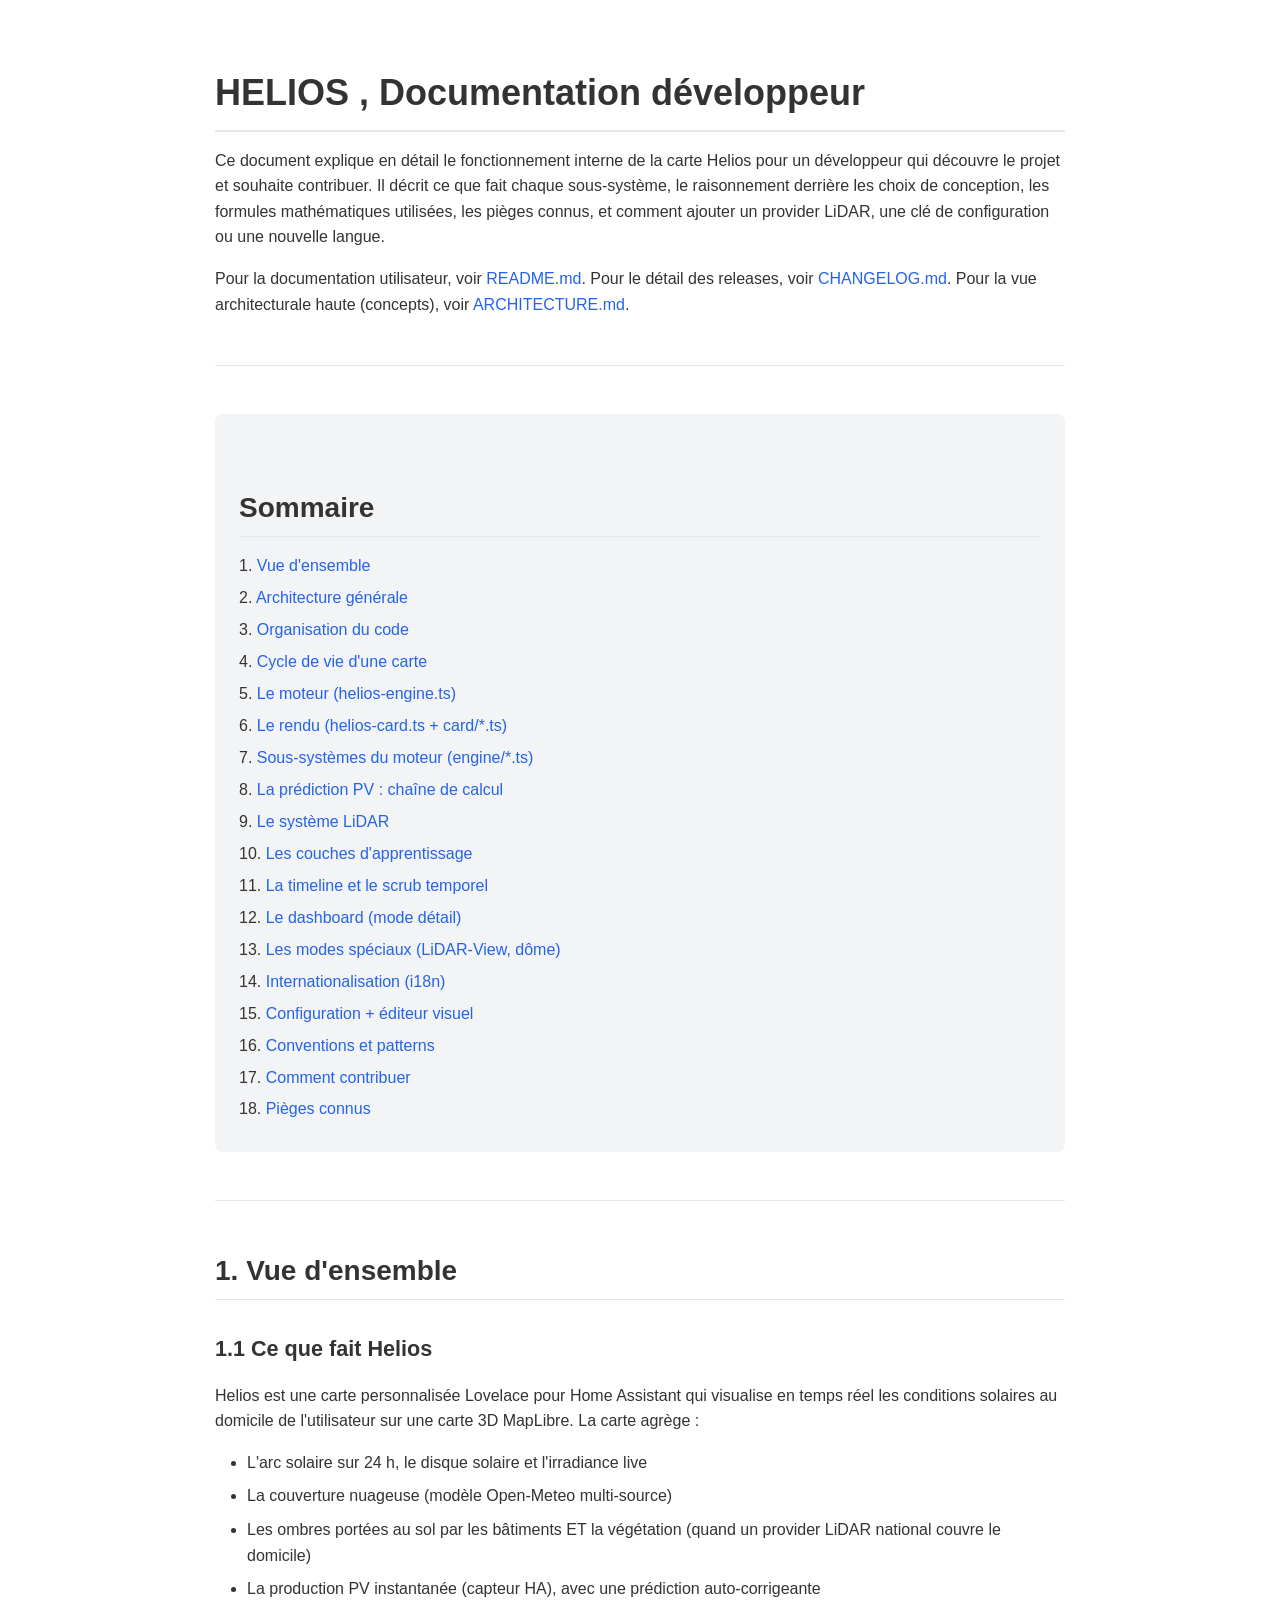
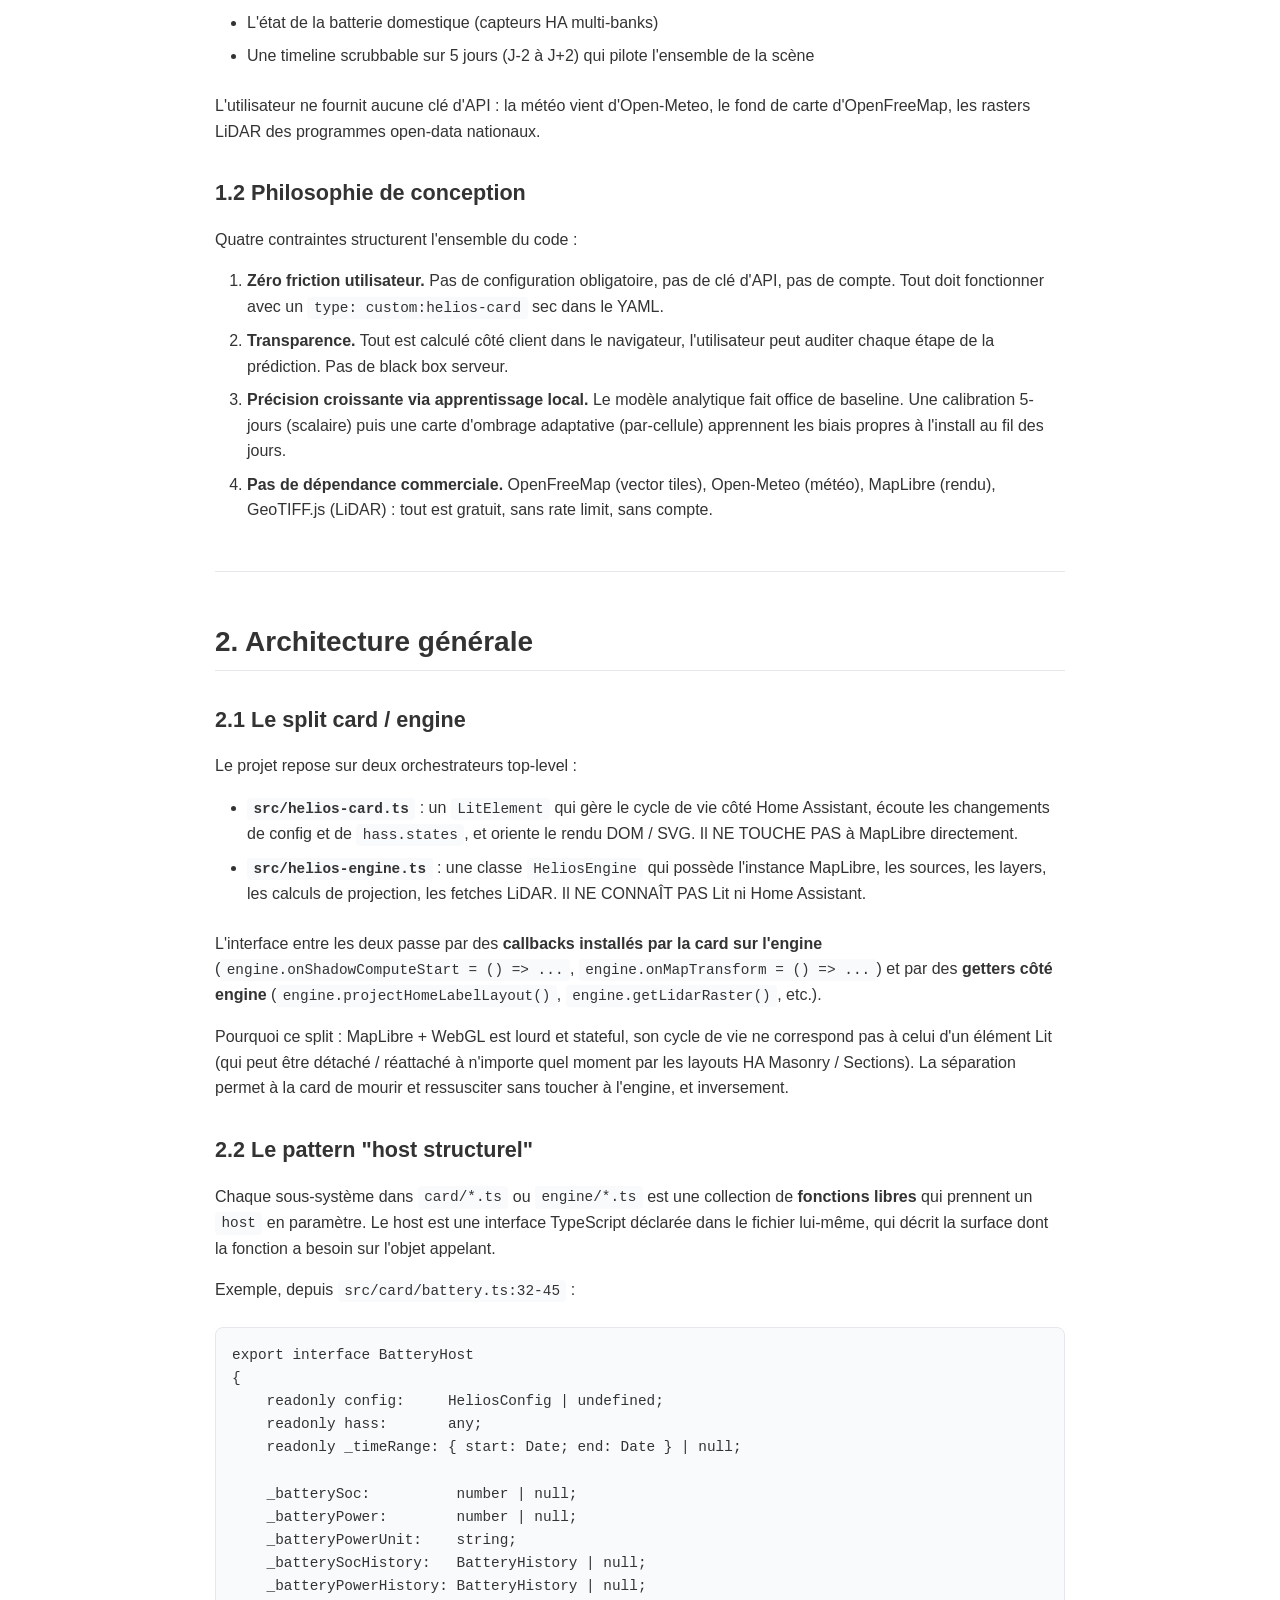
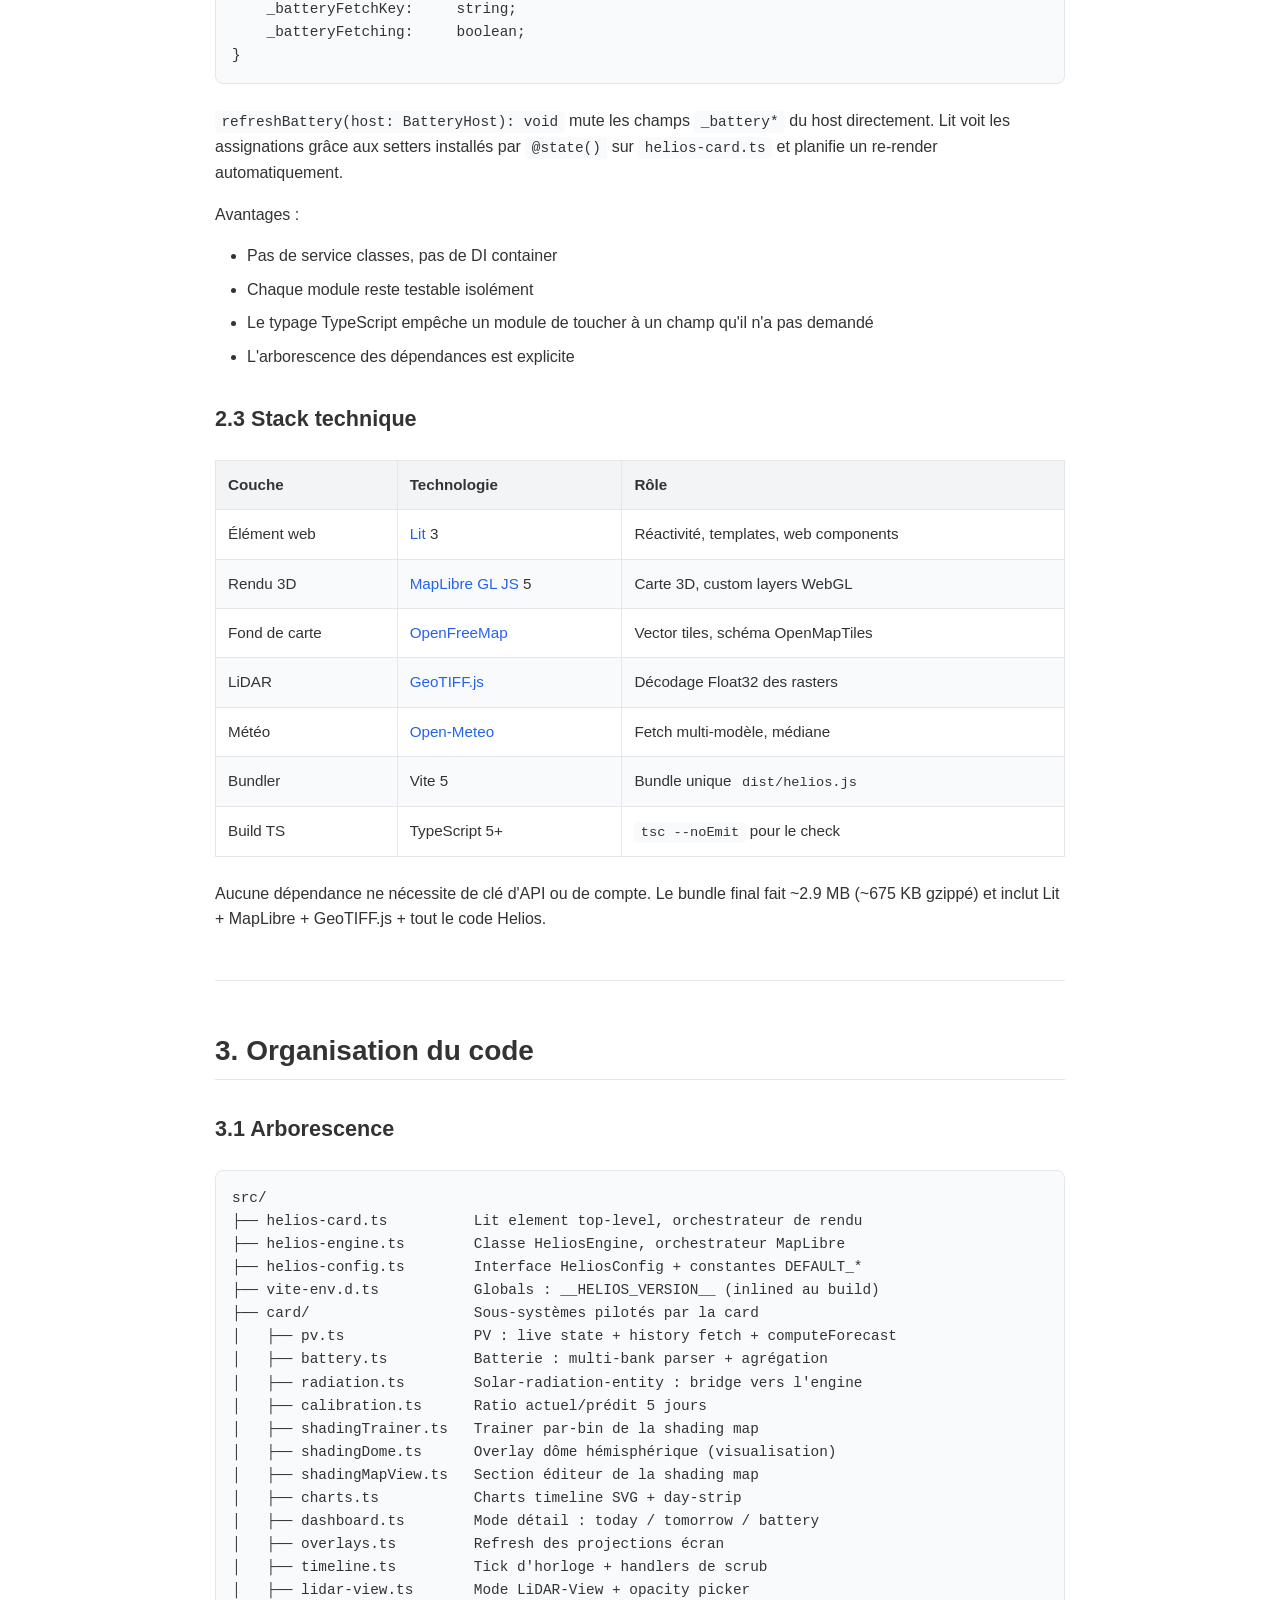
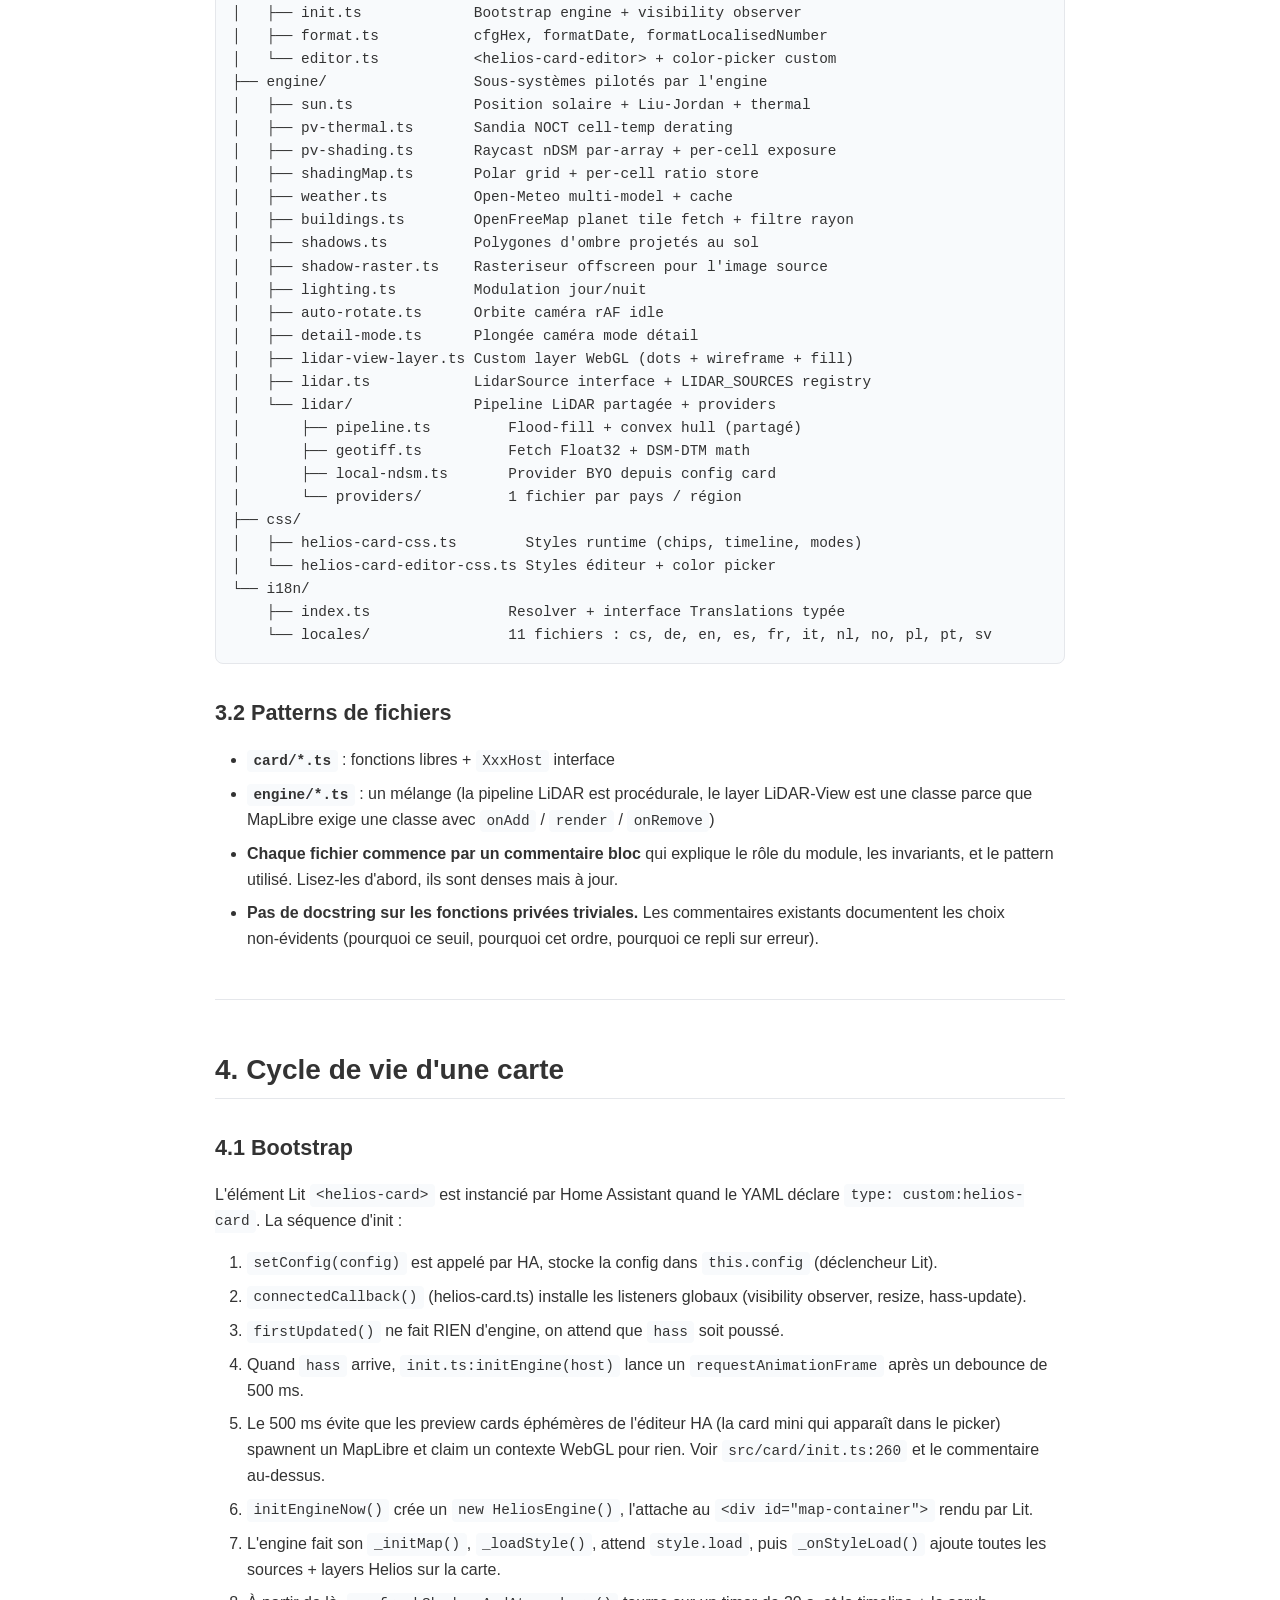
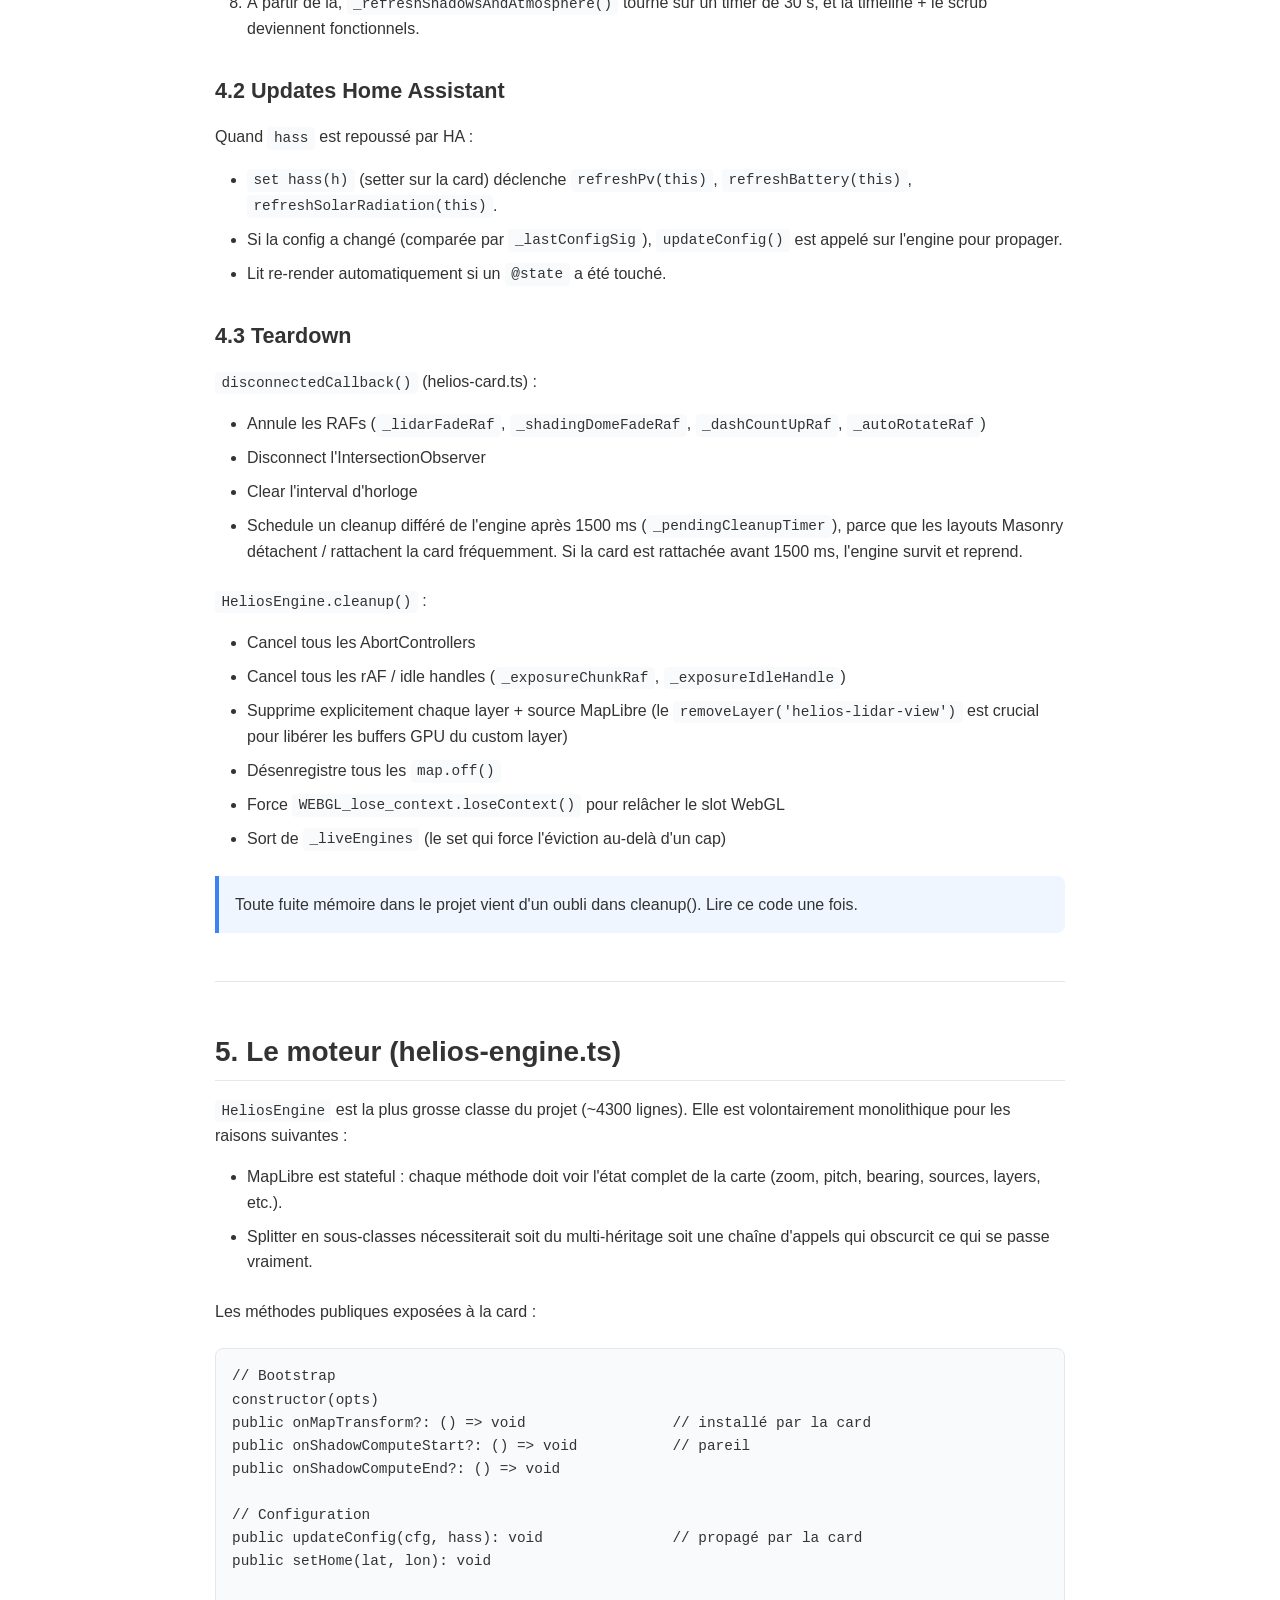
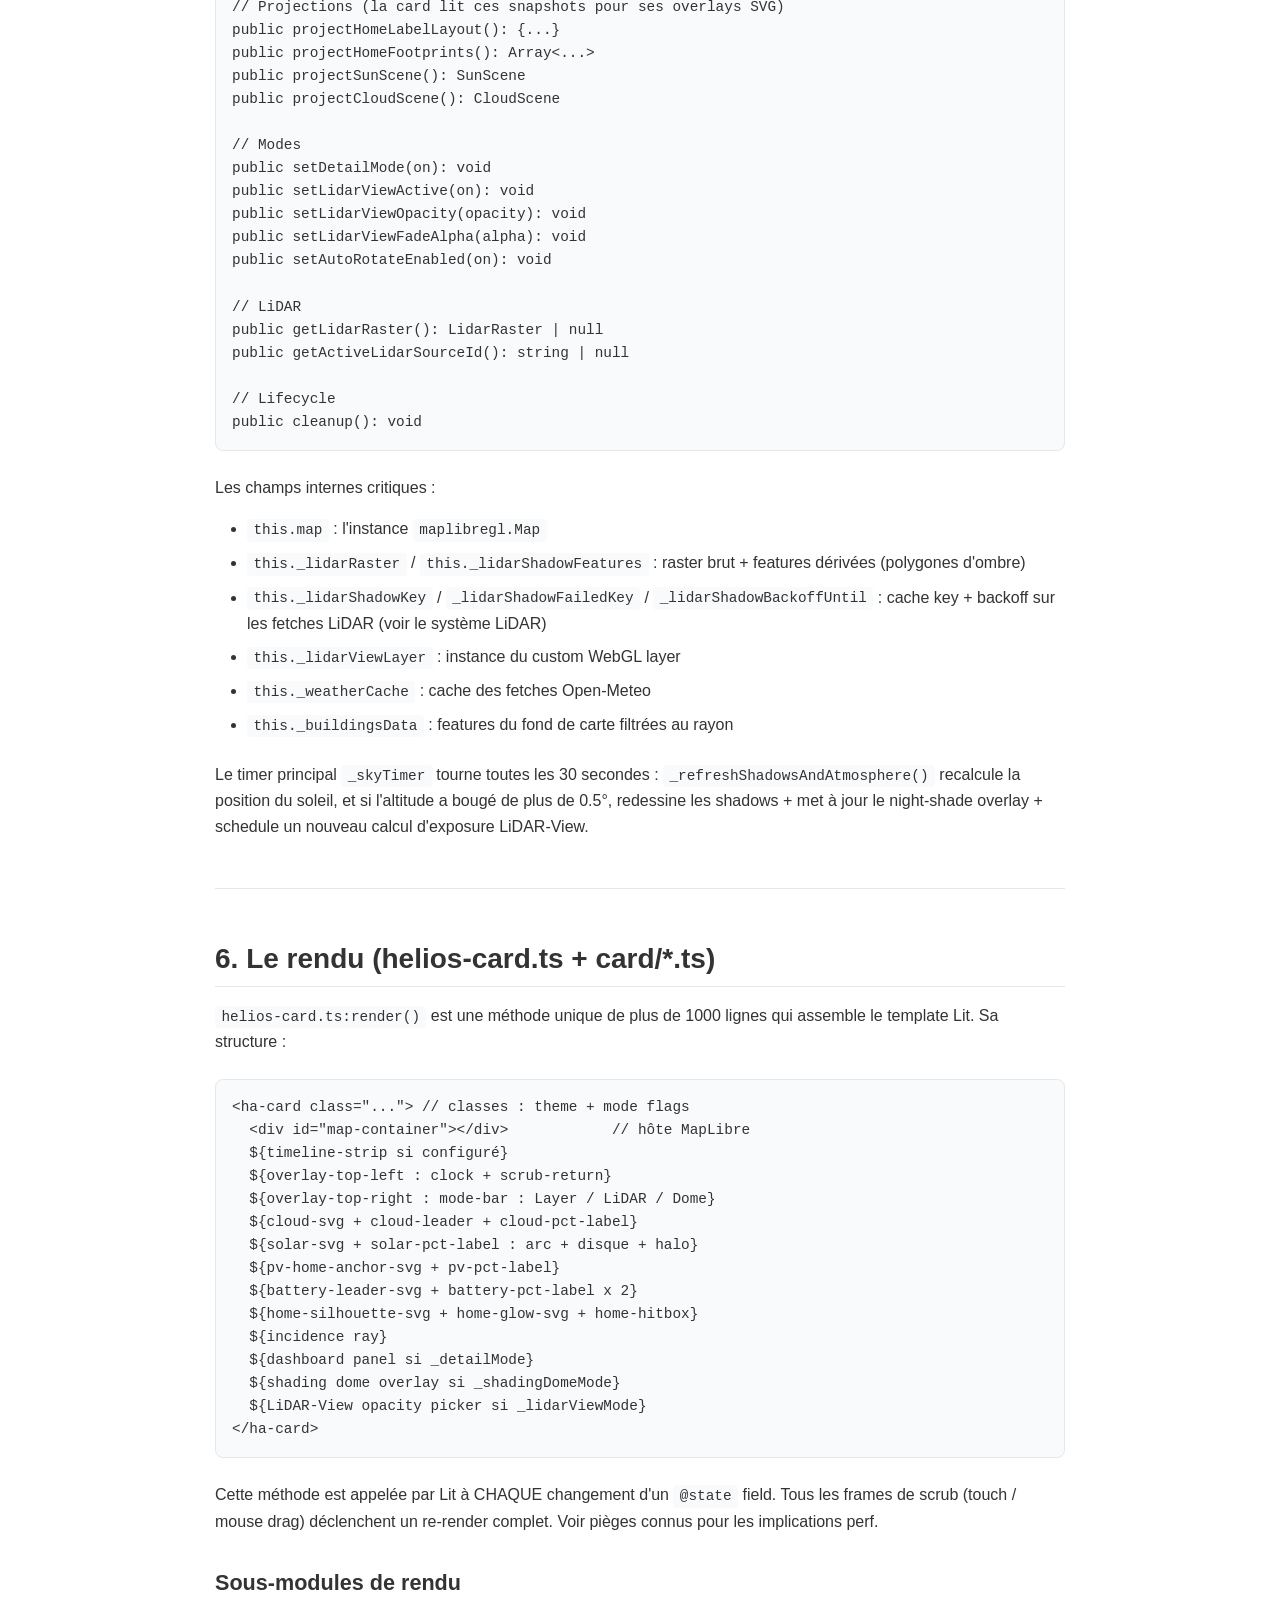
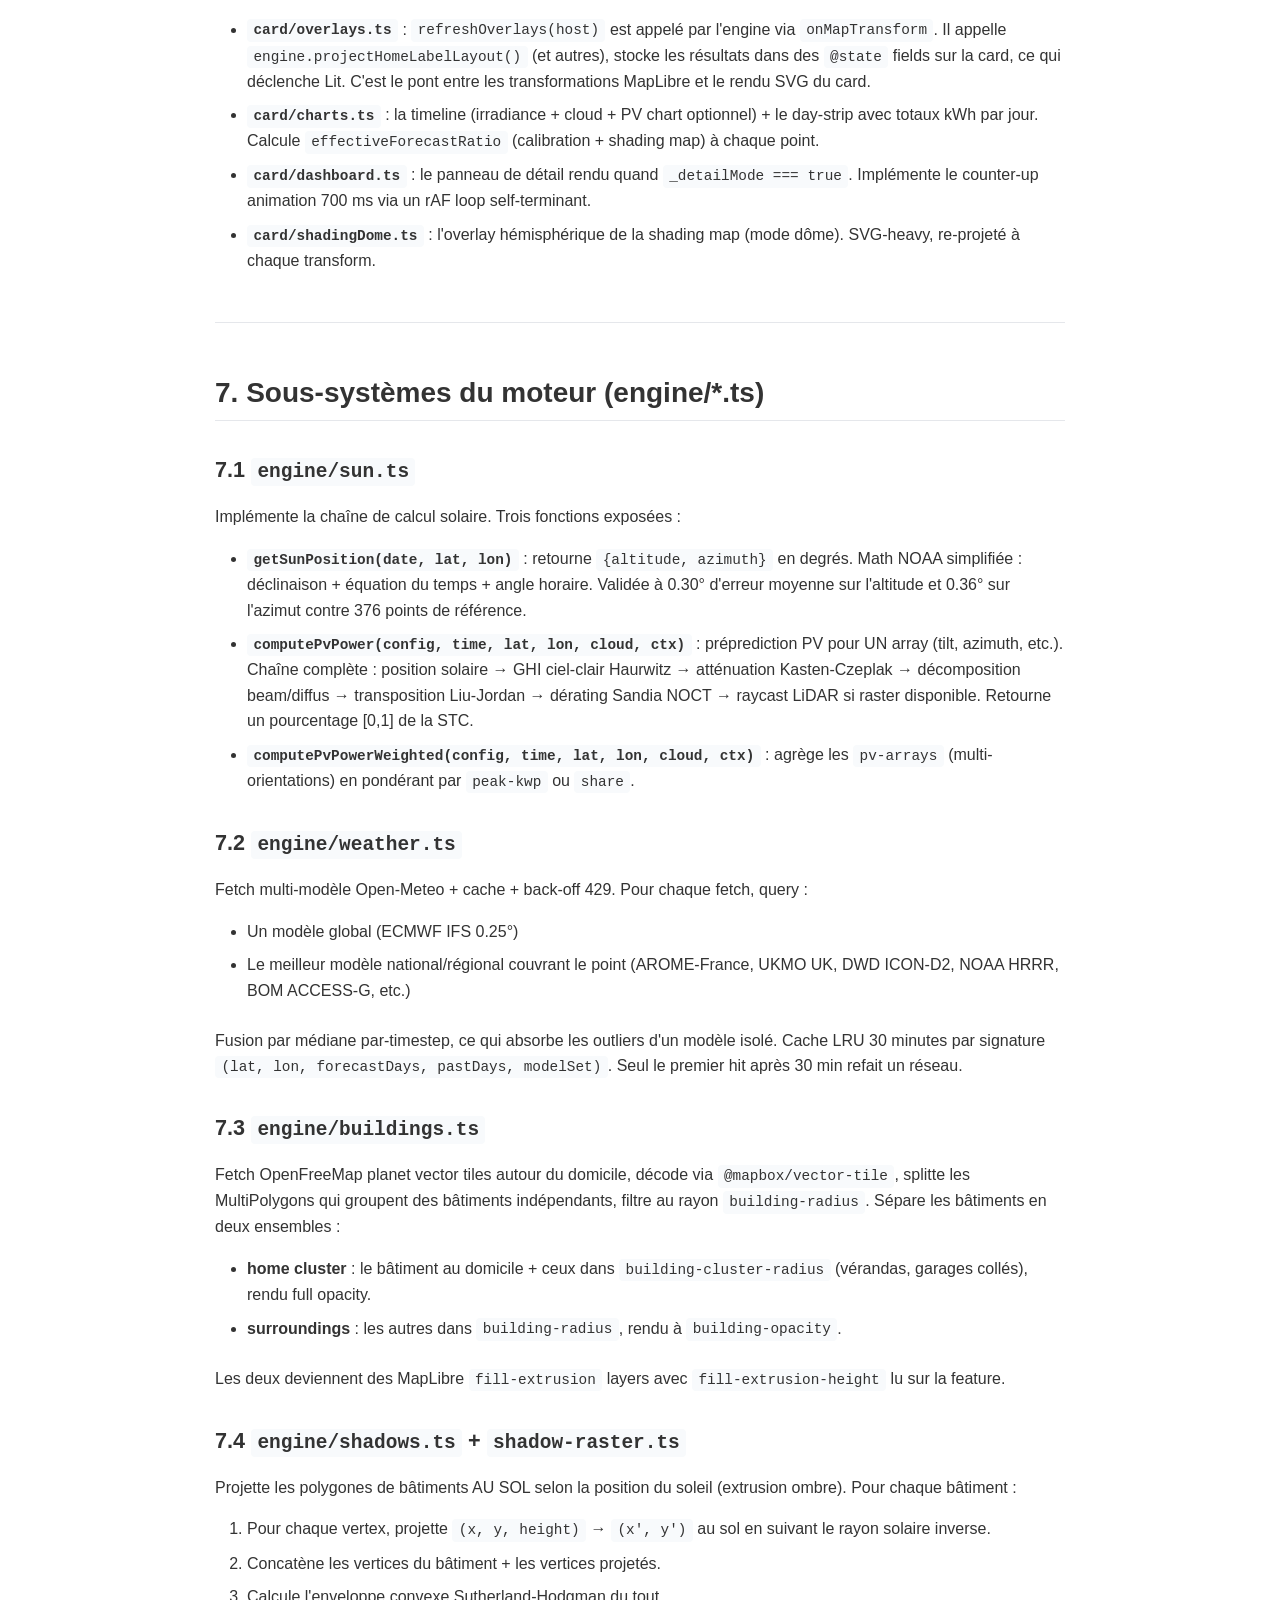
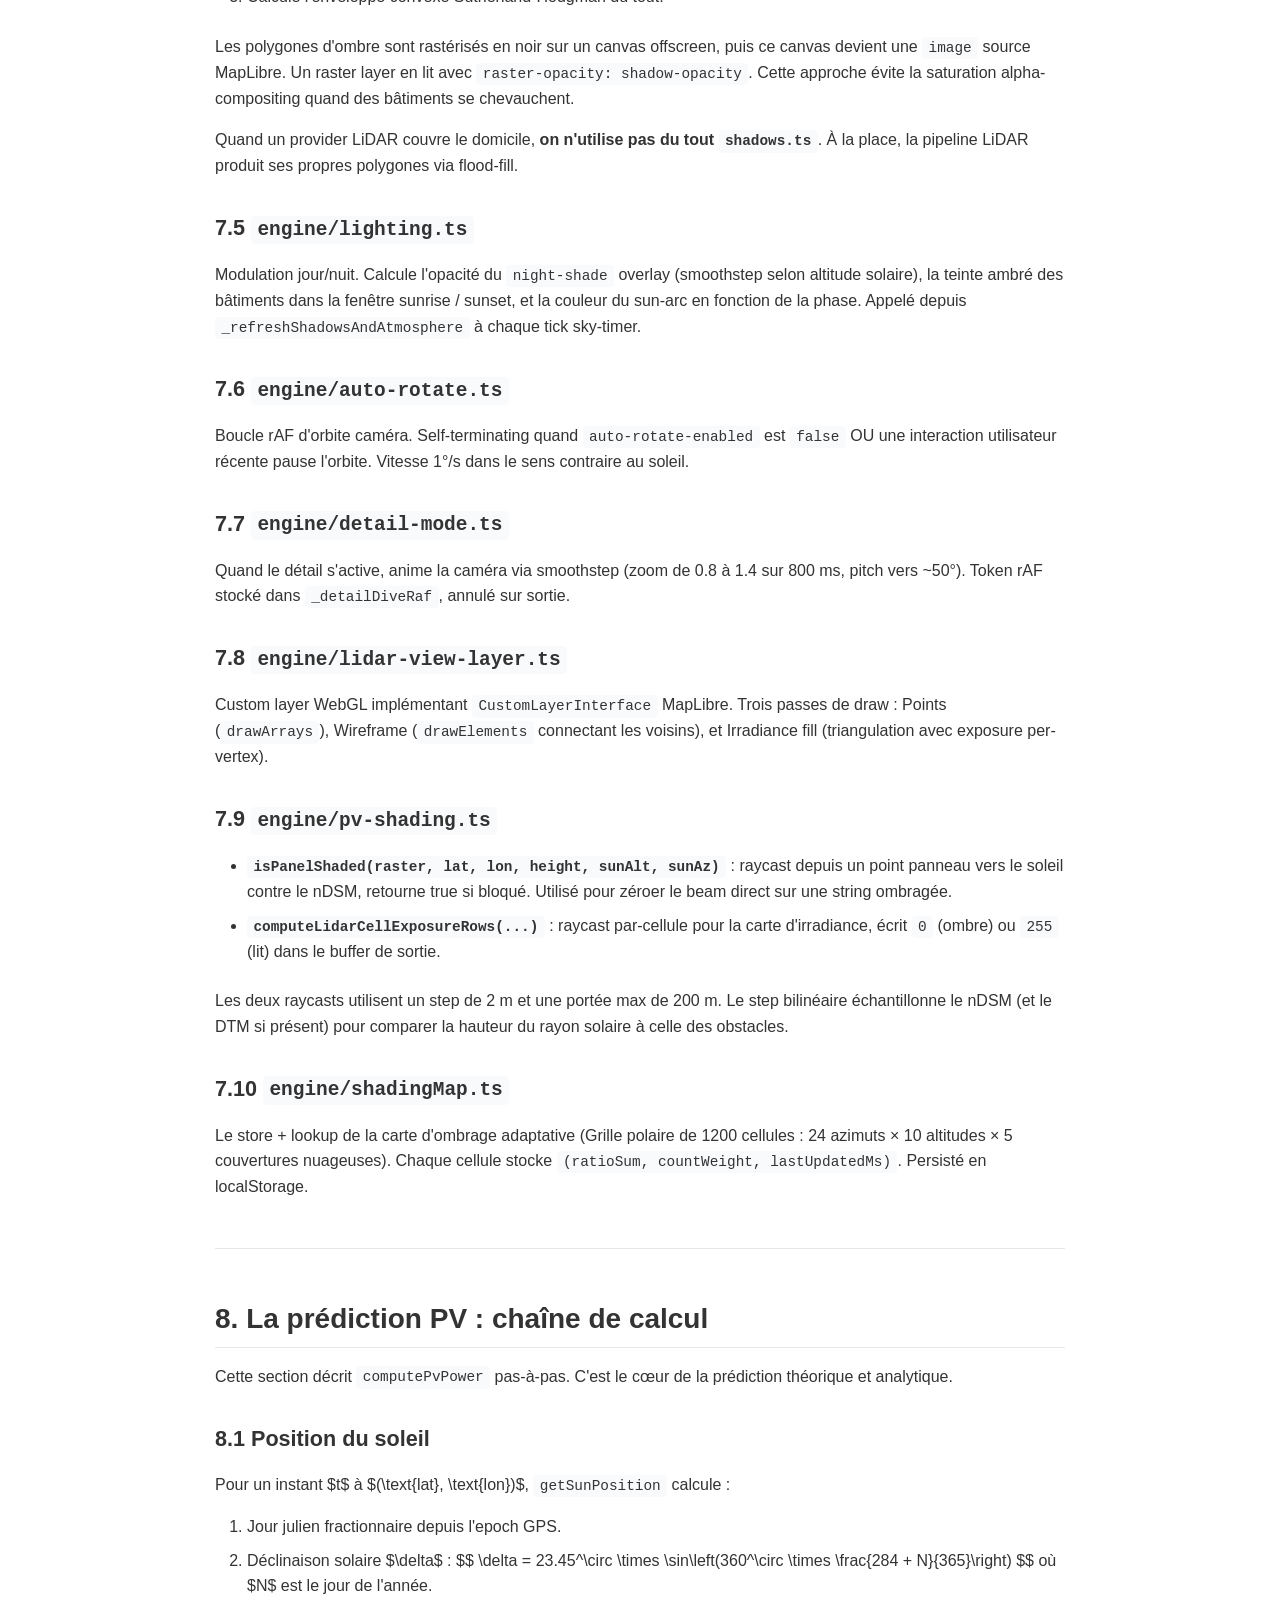
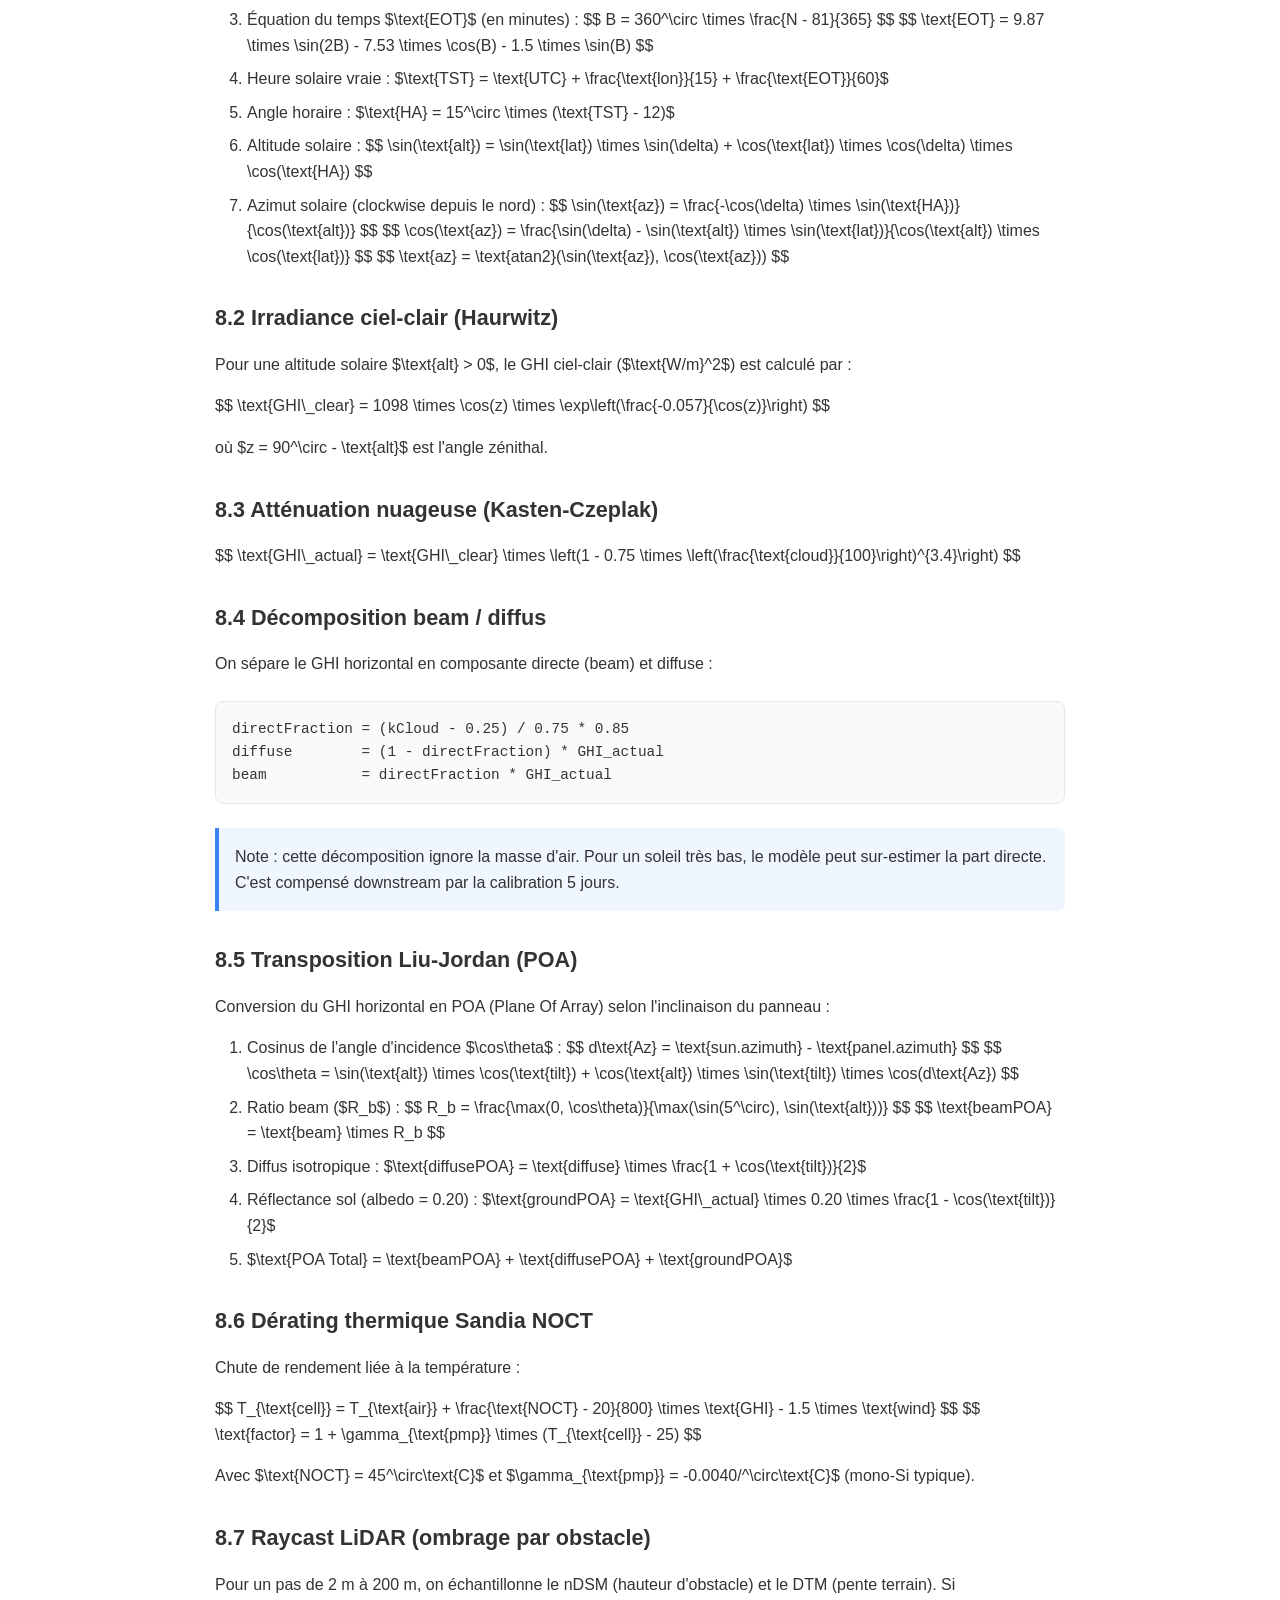
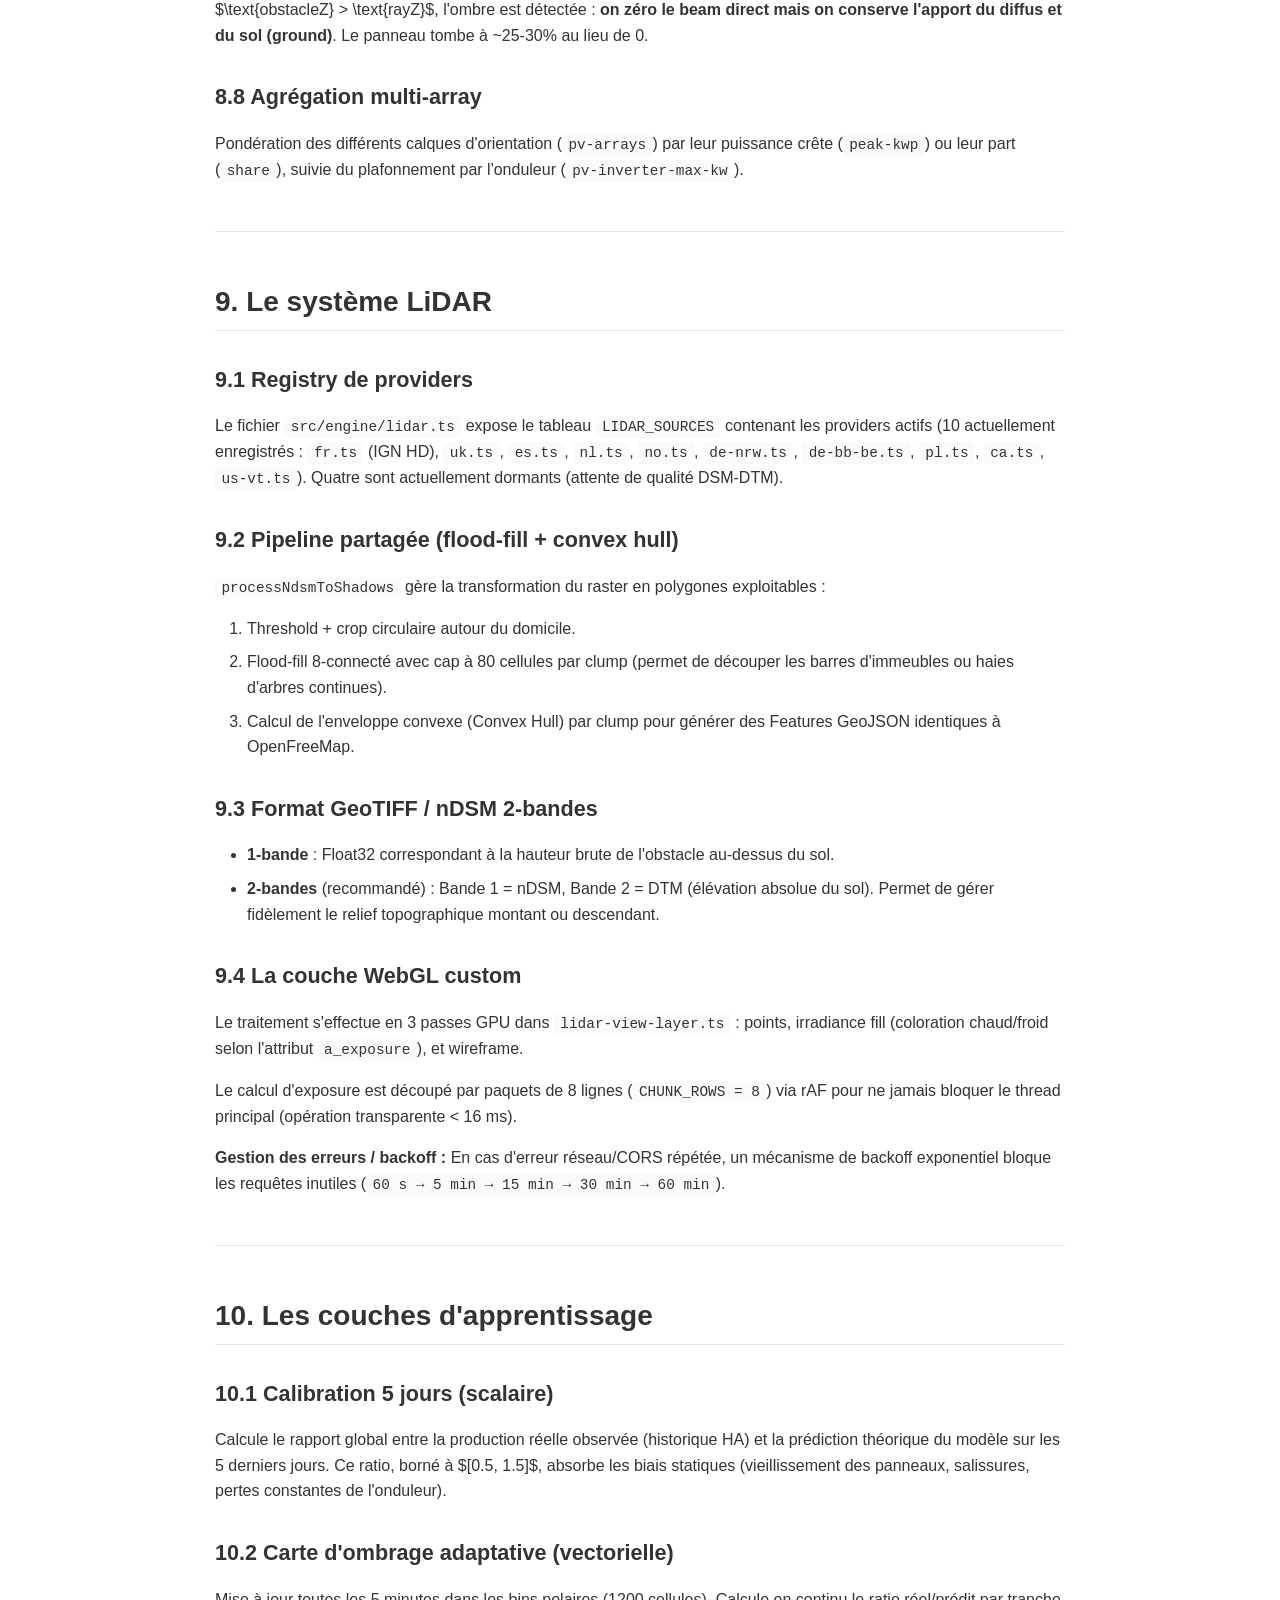
<file: frontend/docs/fr.html>
<!DOCTYPE html>
<html lang="fr">
<head>
    <meta charset="UTF-8">
    <meta name="viewport" content="width=device-width, initial-scale=1.0">
    <title>HELIOS - Documentation Développeur</title>
    <style>
        :root {
            --bg-color: #ffffff;
            --text-color: #333333;
            --primary-color: #2563eb;
            --secondary-color: #f3f4f6;
            --border-color: #e5e7eb;
            --code-bg: #f8fafc;
            --quote-bg: #eff6ff;
            --quote-border: #3b82f6;
            --max-width: 850px;
        }

        @media (prefers-color-scheme: dark) {
            :root {
                --bg-color: #0f172a;
                --text-color: #e2e8f0;
                --primary-color: #3b82f6;
                --secondary-color: #1e293b;
                --border-color: #334155;
                --code-bg: #1e293b;
                --quote-bg: #1e3a8a;
                --quote-border: #2563eb;
            }
        }

        body {
            font-family: -apple-system, BlinkMacSystemFont, "Segoe UI", Roboto, Helvetica, Arial, sans-serif;
            line-height: 1.6;
            color: var(--text-color);
            background-color: var(--bg-color);
            margin: 0;
            padding: 2rem 1rem;
        }

        .container {
            max-width: var(--max-width);
            margin: 0 auto;
            padding: 0 1rem;
        }

        h1, h2, h3, h4 {
            color: var(--text-color);
            font-weight: 700;
            margin-top: 2rem;
            margin-bottom: 1rem;
        }

        h1 { font-size: 2.25rem; border-bottom: 2px solid var(--border-color); padding-bottom: 0.5rem; }
        h2 { font-size: 1.75rem; border-bottom: 1px solid var(--border-color); padding-bottom: 0.3rem; margin-top: 3rem; }
        h3 { font-size: 1.35rem; }

        a {
            color: var(--primary-color);
            text-decoration: none;
        }

        a:hover {
            text-decoration: underline;
        }

        hr {
            border: 0;
            border-top: 1px solid var(--border-color);
            margin: 3rem 0;
        }

        ul, ol {
            padding-left: 2rem;
            margin-bottom: 1.5rem;
        }

        li {
            margin-bottom: 0.5rem;
        }

        code {
            font-family: ui-monospace, SFMono-Regular, Menlo, Monaco, Consolas, monospace;
            background-color: var(--code-bg);
            padding: 0.2rem 0.4rem;
            border-radius: 0.25rem;
            font-size: 0.9em;
        }

        pre {
            background-color: var(--code-bg);
            padding: 1rem;
            border-radius: 0.5rem;
            overflow-x: auto;
            border: 1px solid var(--border-color);
            margin: 1.5rem 0;
        }

        pre code {
            padding: 0;
            background-color: transparent;
            border-radius: 0;
            font-size: 0.9rem;
        }

        blockquote {
            background-color: var(--quote-bg);
            border-left: 4px solid var(--quote-border);
            margin: 1.5rem 0;
            padding: 1rem;
            border-radius: 0 0.5rem 0.5rem 0;
        }

        blockquote p {
            margin: 0;
        }

        table {
            width: 100%;
            border-collapse: collapse;
            margin: 1.5rem 0;
            font-size: 0.95rem;
        }

        th, td {
            border: 1px solid var(--border-color);
            padding: 0.75rem;
            text-align: left;
        }

        th {
            background-color: var(--secondary-color);
            font-weight: 600;
        }

        tr:nth-child(even) {
            background-color: var(--code-bg);
        }

        .sommaire {
            background-color: var(--secondary-color);
            padding: 1.5rem;
            border-radius: 0.5rem;
            margin: 2rem 0;
        }

        .sommaire ul {
            list-style-type: none;
            padding-left: 0;
            margin: 0;
        }

        .sommaire li {
            margin-bottom: 0.4rem;
        }
        
        .sommaire li ul {
            padding-left: 1.5rem;
            margin-top: 0.4rem;
            list-style-type: disc;
        }
    </style>
</head>
<body>

<div class="container">

    <h1>HELIOS , Documentation développeur</h1>

    <p>Ce document explique en détail le fonctionnement interne de la carte Helios pour un développeur qui découvre le projet et souhaite contribuer. Il décrit ce que fait chaque sous-système, le raisonnement derrière les choix de conception, les formules mathématiques utilisées, les pièges connus, et comment ajouter un provider LiDAR, une clé de configuration ou une nouvelle langue.</p>

    <p>Pour la documentation utilisateur, voir <a href="./README.md">README.md</a>. Pour le détail des releases, voir <a href="./CHANGELOG.md">CHANGELOG.md</a>. Pour la vue architecturale haute (concepts), voir <a href="./ARCHITECTURE.md">ARCHITECTURE.md</a>.</p>

    <hr>

    <div class="sommaire">
        <h2>Sommaire</h2>
        <ul>
            <li>1. <a href="#1-vue-densemble">Vue d'ensemble</a></li>
            <li>2. <a href="#2-architecture-générale">Architecture générale</a></li>
            <li>3. <a href="#3-organisation-du-code">Organisation du code</a></li>
            <li>4. <a href="#4-cycle-de-vie-dune-carte">Cycle de vie d'une carte</a></li>
            <li>5. <a href="#5-le-moteur-helios-enginets">Le moteur (helios-engine.ts)</a></li>
            <li>6. <a href="#6-le-rendu-helios-cardts--cardts">Le rendu (helios-card.ts + card/*.ts)</a></li>
            <li>7. <a href="#7-sous-systèmes-du-moteur-enginets">Sous-systèmes du moteur (engine/*.ts)</a></li>
            <li>8. <a href="#8-la-prédiction-pv--chaîne-de-calcul">La prédiction PV : chaîne de calcul</a></li>
            <li>9. <a href="#9-le-système-lidar">Le système LiDAR</a></li>
            <li>10. <a href="#10-les-couches-dapprentissage">Les couches d'apprentissage</a></li>
            <li>11. <a href="#11-la-timeline-et-le-scrub-temporel">La timeline et le scrub temporel</a></li>
            <li>12. <a href="#12-le-dashboard-mode-détail">Le dashboard (mode détail)</a></li>
            <li>13. <a href="#13-les-modes-spéciaux-lidar-view-dôme">Les modes spéciaux (LiDAR-View, dôme)</a></li>
            <li>14. <a href="#14-internationalisation-i18n">Internationalisation (i18n)</a></li>
            <li>15. <a href="#15-configuration--éditeur-visuel">Configuration + éditeur visuel</a></li>
            <li>16. <a href="#16-conventions-et-patterns">Conventions et patterns</a></li>
            <li>17. <a href="#17-comment-contribuer">Comment contribuer</a></li>
            <li>18. <a href="#18-pièges-connus">Pièges connus</a></li>
        </ul>
    </div>

    <hr>

    <h2 id="1-vue-densemble">1. Vue d'ensemble</h2>

    <h3>1.1 Ce que fait Helios</h3>
    <p>Helios est une carte personnalisée Lovelace pour Home Assistant qui visualise en temps réel les conditions solaires au domicile de l'utilisateur sur une carte 3D MapLibre. La carte agrège :</p>
    <ul>
        <li>L'arc solaire sur 24 h, le disque solaire et l'irradiance live</li>
        <li>La couverture nuageuse (modèle Open-Meteo multi-source)</li>
        <li>Les ombres portées au sol par les bâtiments ET la végétation (quand un provider LiDAR national couvre le domicile)</li>
        <li>La production PV instantanée (capteur HA), avec une prédiction auto-corrigeante</li>
        <li>L'état de la batterie domestique (capteurs HA multi-banks)</li>
        <li>Une timeline scrubbable sur 5 jours (J-2 à J+2) qui pilote l'ensemble de la scène</li>
    </ul>
    <p>L'utilisateur ne fournit aucune clé d'API : la météo vient d'Open-Meteo, le fond de carte d'OpenFreeMap, les rasters LiDAR des programmes open-data nationaux.</p>

    <h3>1.2 Philosophie de conception</h3>
    <p>Quatre contraintes structurent l'ensemble du code :</p>
    <ol>
        <li><strong>Zéro friction utilisateur.</strong> Pas de configuration obligatoire, pas de clé d'API, pas de compte. Tout doit fonctionner avec un <code>type: custom:helios-card</code> sec dans le YAML.</li>
        <li><strong>Transparence.</strong> Tout est calculé côté client dans le navigateur, l'utilisateur peut auditer chaque étape de la prédiction. Pas de black box serveur.</li>
        <li><strong>Précision croissante via apprentissage local.</strong> Le modèle analytique fait office de baseline. Une calibration 5-jours (scalaire) puis une carte d'ombrage adaptative (par-cellule) apprennent les biais propres à l'install au fil des jours.</li>
        <li><strong>Pas de dépendance commerciale.</strong> OpenFreeMap (vector tiles), Open-Meteo (météo), MapLibre (rendu), GeoTIFF.js (LiDAR) : tout est gratuit, sans rate limit, sans compte.</li>
    </ol>

    <hr>

    <h2 id="2-architecture-générale">2. Architecture générale</h2>

    <h3>2.1 Le split card / engine</h3>
    <p>Le projet repose sur deux orchestrateurs top-level :</p>
    <ul>
        <li><strong><code>src/helios-card.ts</code></strong> : un <code>LitElement</code> qui gère le cycle de vie côté Home Assistant, écoute les changements de config et de <code>hass.states</code>, et oriente le rendu DOM / SVG. Il NE TOUCHE PAS à MapLibre directement.</li>
        <li><strong><code>src/helios-engine.ts</code></strong> : une classe <code>HeliosEngine</code> qui possède l'instance MapLibre, les sources, les layers, les calculs de projection, les fetches LiDAR. Il NE CONNAÎT PAS Lit ni Home Assistant.</li>
    </ul>
    <p>L'interface entre les deux passe par des <strong>callbacks installés par la card sur l'engine</strong> (<code>engine.onShadowComputeStart = () => ...</code>, <code>engine.onMapTransform = () => ...</code>) et par des <strong>getters côté engine</strong> (<code>engine.projectHomeLabelLayout()</code>, <code>engine.getLidarRaster()</code>, etc.).</p>
    <p>Pourquoi ce split : MapLibre + WebGL est lourd et stateful, son cycle de vie ne correspond pas à celui d'un élément Lit (qui peut être détaché / réattaché à n'importe quel moment par les layouts HA Masonry / Sections). La séparation permet à la card de mourir et ressusciter sans toucher à l'engine, et inversement.</p>

    <h3>2.2 Le pattern "host structurel"</h3>
    <p>Chaque sous-système dans <code>card/*.ts</code> ou <code>engine/*.ts</code> est une collection de <strong>fonctions libres</strong> qui prennent un <code>host</code> en paramètre. Le host est une interface TypeScript déclarée dans le fichier lui-même, qui décrit la surface dont la fonction a besoin sur l'objet appelant.</p>
    <p>Exemple, depuis <code>src/card/battery.ts:32-45</code> :</p>
    <pre><code class="language-ts">export interface BatteryHost
{
    readonly config:     HeliosConfig | undefined;
    readonly hass:       any;
    readonly _timeRange: { start: Date; end: Date } | null;

    _batterySoc:          number | null;
    _batteryPower:        number | null;
    _batteryPowerUnit:    string;
    _batterySocHistory:   BatteryHistory | null;
    _batteryPowerHistory: BatteryHistory | null;
    _batteryFetchKey:     string;
    _batteryFetching:     boolean;
}</code></pre>
    <p><code>refreshBattery(host: BatteryHost): void</code> mute les champs <code>_battery*</code> du host directement. Lit voit les assignations grâce aux setters installés par <code>@state()</code> sur <code>helios-card.ts</code> et planifie un re-render automatiquement.</p>
    <p>Avantages :</p>
    <ul>
        <li>Pas de service classes, pas de DI container</li>
        <li>Chaque module reste testable isolément</li>
        <li>Le typage TypeScript empêche un module de toucher à un champ qu'il n'a pas demandé</li>
        <li>L'arborescence des dépendances est explicite</li>
    </ul>

    <h3>2.3 Stack technique</h3>
    <table>
        <thead>
            <tr>
                <th>Couche</th>
                <th>Technologie</th>
                <th>Rôle</th>
            </tr>
        </thead>
        <tbody>
            <tr>
                <td>Élément web</td>
                <td><a href="https://lit.dev/">Lit</a> 3</td>
                <td>Réactivité, templates, web components</td>
            </tr>
            <tr>
                <td>Rendu 3D</td>
                <td><a href="https://maplibre.org/">MapLibre GL JS</a> 5</td>
                <td>Carte 3D, custom layers WebGL</td>
            </tr>
            <tr>
                <td>Fond de carte</td>
                <td><a href="https://openfreemap.org/">OpenFreeMap</a></td>
                <td>Vector tiles, schéma OpenMapTiles</td>
            </tr>
            <tr>
                <td>LiDAR</td>
                <td><a href="https://github.com/geotiffjs/geotiff.js">GeoTIFF.js</a></td>
                <td>Décodage Float32 des rasters</td>
            </tr>
            <tr>
                <td>Météo</td>
                <td><a href="https://open-meteo.com/">Open-Meteo</a></td>
                <td>Fetch multi-modèle, médiane</td>
            </tr>
            <tr>
                <td>Bundler</td>
                <td>Vite 5</td>
                <td>Bundle unique <code>dist/helios.js</code></td>
            </tr>
            <tr>
                <td>Build TS</td>
                <td>TypeScript 5+</td>
                <td><code>tsc --noEmit</code> pour le check</td>
            </tr>
        </tbody>
    </table>
    <p>Aucune dépendance ne nécessite de clé d'API ou de compte. Le bundle final fait ~2.9 MB (~675 KB gzippé) et inclut Lit + MapLibre + GeoTIFF.js + tout le code Helios.</p>

    <hr>

    <h2 id="3-organisation-du-code">3. Organisation du code</h2>

    <h3>3.1 Arborescence</h3>
    <pre><code>src/
├── helios-card.ts          Lit element top-level, orchestrateur de rendu
├── helios-engine.ts        Classe HeliosEngine, orchestrateur MapLibre
├── helios-config.ts        Interface HeliosConfig + constantes DEFAULT_*
├── vite-env.d.ts           Globals : __HELIOS_VERSION__ (inlined au build)
├── card/                   Sous-systèmes pilotés par la card
│   ├── pv.ts               PV : live state + history fetch + computeForecast
│   ├── battery.ts          Batterie : multi-bank parser + agrégation
│   ├── radiation.ts        Solar-radiation-entity : bridge vers l'engine
│   ├── calibration.ts      Ratio actuel/prédit 5 jours
│   ├── shadingTrainer.ts   Trainer par-bin de la shading map
│   ├── shadingDome.ts      Overlay dôme hémisphérique (visualisation)
│   ├── shadingMapView.ts   Section éditeur de la shading map
│   ├── charts.ts           Charts timeline SVG + day-strip
│   ├── dashboard.ts        Mode détail : today / tomorrow / battery
│   ├── overlays.ts         Refresh des projections écran
│   ├── timeline.ts         Tick d'horloge + handlers de scrub
│   ├── lidar-view.ts       Mode LiDAR-View + opacity picker
│   ├── init.ts             Bootstrap engine + visibility observer
│   ├── format.ts           cfgHex, formatDate, formatLocalisedNumber
│   └── editor.ts           &lt;helios-card-editor&gt; + color-picker custom
├── engine/                 Sous-systèmes pilotés par l'engine
│   ├── sun.ts              Position solaire + Liu-Jordan + thermal
│   ├── pv-thermal.ts       Sandia NOCT cell-temp derating
│   ├── pv-shading.ts       Raycast nDSM par-array + per-cell exposure
│   ├── shadingMap.ts       Polar grid + per-cell ratio store
│   ├── weather.ts          Open-Meteo multi-model + cache
│   ├── buildings.ts        OpenFreeMap planet tile fetch + filtre rayon
│   ├── shadows.ts          Polygones d'ombre projetés au sol
│   ├── shadow-raster.ts    Rasteriseur offscreen pour l'image source
│   ├── lighting.ts         Modulation jour/nuit
│   ├── auto-rotate.ts      Orbite caméra rAF idle
│   ├── detail-mode.ts      Plongée caméra mode détail
│   ├── lidar-view-layer.ts Custom layer WebGL (dots + wireframe + fill)
│   ├── lidar.ts            LidarSource interface + LIDAR_SOURCES registry
│   └── lidar/              Pipeline LiDAR partagée + providers
│       ├── pipeline.ts         Flood-fill + convex hull (partagé)
│       ├── geotiff.ts          Fetch Float32 + DSM-DTM math
│       ├── local-ndsm.ts       Provider BYO depuis config card
│       └── providers/          1 fichier par pays / région
├── css/
│   ├── helios-card-css.ts        Styles runtime (chips, timeline, modes)
│   └── helios-card-editor-css.ts Styles éditeur + color picker
└── i18n/
    ├── index.ts                Resolver + interface Translations typée
    └── locales/                11 fichiers : cs, de, en, es, fr, it, nl, no, pl, pt, sv</code></pre>

    <h3>3.2 Patterns de fichiers</h3>
    <ul>
        <li><strong><code>card/*.ts</code></strong> : fonctions libres + <code>XxxHost</code> interface</li>
        <li><strong><code>engine/*.ts</code></strong> : un mélange (la pipeline LiDAR est procédurale, le layer LiDAR-View est une classe parce que MapLibre exige une classe avec <code>onAdd</code> / <code>render</code> / <code>onRemove</code>)</li>
        <li><strong>Chaque fichier commence par un commentaire bloc</strong> qui explique le rôle du module, les invariants, et le pattern utilisé. Lisez-les d'abord, ils sont denses mais à jour.</li>
        <li><strong>Pas de docstring sur les fonctions privées triviales.</strong> Les commentaires existants documentent les choix non-évidents (pourquoi ce seuil, pourquoi cet ordre, pourquoi ce repli sur erreur).</li>
    </ul>

    <hr>

    <h2 id="4-cycle-de-vie-dune-carte">4. Cycle de vie d'une carte</h2>

    <h3>4.1 Bootstrap</h3>
    <p>L'élément Lit <code>&lt;helios-card&gt;</code> est instancié par Home Assistant quand le YAML déclare <code>type: custom:helios-card</code>. La séquence d'init :</p>
    <ol>
        <li><code>setConfig(config)</code> est appelé par HA, stocke la config dans <code>this.config</code> (déclencheur Lit).</li>
        <li><code>connectedCallback()</code> (helios-card.ts) installe les listeners globaux (visibility observer, resize, hass-update).</li>
        <li><code>firstUpdated()</code> ne fait RIEN d'engine, on attend que <code>hass</code> soit poussé.</li>
        <li>Quand <code>hass</code> arrive, <code>init.ts:initEngine(host)</code> lance un <code>requestAnimationFrame</code> après un debounce de 500 ms.</li>
        <li>Le 500 ms évite que les preview cards éphémères de l'éditeur HA (la card mini qui apparaît dans le picker) spawnent un MapLibre et claim un contexte WebGL pour rien. Voir <code>src/card/init.ts:260</code> et le commentaire au-dessus.</li>
        <li><code>initEngineNow()</code> crée un <code>new HeliosEngine()</code>, l'attache au <code>&lt;div id="map-container"&gt;</code> rendu par Lit.</li>
        <li>L'engine fait son <code>_initMap()</code>, <code>_loadStyle()</code>, attend <code>style.load</code>, puis <code>_onStyleLoad()</code> ajoute toutes les sources + layers Helios sur la carte.</li>
        <li>À partir de là, <code>_refreshShadowsAndAtmosphere()</code> tourne sur un timer de 30 s, et la timeline + le scrub deviennent fonctionnels.</li>
    </ol>

    <h3>4.2 Updates Home Assistant</h3>
    <p>Quand <code>hass</code> est repoussé par HA :</p>
    <ul>
        <li><code>set hass(h)</code> (setter sur la card) déclenche <code>refreshPv(this)</code>, <code>refreshBattery(this)</code>, <code>refreshSolarRadiation(this)</code>.</li>
        <li>Si la config a changé (comparée par <code>_lastConfigSig</code>), <code>updateConfig()</code> est appelé sur l'engine pour propager.</li>
        <li>Lit re-render automatiquement si un <code>@state</code> a été touché.</li>
    </ul>

    <h3>4.3 Teardown</h3>
    <p><code>disconnectedCallback()</code> (helios-card.ts) :</p>
    <ul>
        <li>Annule les RAFs (<code>_lidarFadeRaf</code>, <code>_shadingDomeFadeRaf</code>, <code>_dashCountUpRaf</code>, <code>_autoRotateRaf</code>)</li>
        <li>Disconnect l'IntersectionObserver</li>
        <li>Clear l'interval d'horloge</li>
        <li>Schedule un cleanup différé de l'engine après 1500 ms (<code>_pendingCleanupTimer</code>), parce que les layouts Masonry détachent / rattachent la card fréquemment. Si la card est rattachée avant 1500 ms, l'engine survit et reprend.</li>
    </ul>
    <p><code>HeliosEngine.cleanup()</code> :</p>
    <ul>
        <li>Cancel tous les AbortControllers</li>
        <li>Cancel tous les rAF / idle handles (<code>_exposureChunkRaf</code>, <code>_exposureIdleHandle</code>)</li>
        <li>Supprime explicitement chaque layer + source MapLibre (le <code>removeLayer('helios-lidar-view')</code> est crucial pour libérer les buffers GPU du custom layer)</li>
        <li>Désenregistre tous les <code>map.off()</code></li>
        <li>Force <code>WEBGL_lose_context.loseContext()</code> pour relâcher le slot WebGL</li>
        <li>Sort de <code>_liveEngines</code> (le set qui force l'éviction au-delà d'un cap)</li>
    </ul>
    <blockquote>Toute fuite mémoire dans le projet vient d'un oubli dans cleanup(). Lire ce code une fois.</blockquote>

    <hr>

    <h2 id="5-le-moteur-helios-enginets">5. Le moteur (helios-engine.ts)</h2>
    <p><code>HeliosEngine</code> est la plus grosse classe du projet (~4300 lignes). Elle est volontairement monolithique pour les raisons suivantes :</p>
    <ul>
        <li>MapLibre est stateful : chaque méthode doit voir l'état complet de la carte (zoom, pitch, bearing, sources, layers, etc.).</li>
        <li>Splitter en sous-classes nécessiterait soit du multi-héritage soit une chaîne d'appels qui obscurcit ce qui se passe vraiment.</li>
    </ul>

    <p>Les méthodes publiques exposées à la card :</p>
    <pre><code class="language-ts">// Bootstrap
constructor(opts)
public onMapTransform?: () => void                 // installé par la card
public onShadowComputeStart?: () => void           // pareil
public onShadowComputeEnd?: () => void

// Configuration
public updateConfig(cfg, hass): void               // propagé par la card
public setHome(lat, lon): void

// Projections (la card lit ces snapshots pour ses overlays SVG)
public projectHomeLabelLayout(): {...}
public projectHomeFootprints(): Array&lt;...&gt;
public projectSunScene(): SunScene
public projectCloudScene(): CloudScene

// Modes
public setDetailMode(on): void
public setLidarViewActive(on): void
public setLidarViewOpacity(opacity): void
public setLidarViewFadeAlpha(alpha): void
public setAutoRotateEnabled(on): void

// LiDAR
public getLidarRaster(): LidarRaster | null
public getActiveLidarSourceId(): string | null

// Lifecycle
public cleanup(): void</code></pre>

    <p>Les champs internes critiques :</p>
    <ul>
        <li><code>this.map</code> : l'instance <code>maplibregl.Map</code></li>
        <li><code>this._lidarRaster</code> / <code>this._lidarShadowFeatures</code> : raster brut + features dérivées (polygones d'ombre)</li>
        <li><code>this._lidarShadowKey</code> / <code>_lidarShadowFailedKey</code> / <code>_lidarShadowBackoffUntil</code> : cache key + backoff sur les fetches LiDAR (voir le système LiDAR)</li>
        <li><code>this._lidarViewLayer</code> : instance du custom WebGL layer</li>
        <li><code>this._weatherCache</code> : cache des fetches Open-Meteo</li>
        <li><code>this._buildingsData</code> : features du fond de carte filtrées au rayon</li>
    </ul>
    <p>Le timer principal <code>_skyTimer</code> tourne toutes les 30 secondes : <code>_refreshShadowsAndAtmosphere()</code> recalcule la position du soleil, et si l'altitude a bougé de plus de 0.5°, redessine les shadows + met à jour le night-shade overlay + schedule un nouveau calcul d'exposure LiDAR-View.</p>

    <hr>

    <h2 id="6-le-rendu-helios-cardts--cardts">6. Le rendu (helios-card.ts + card/*.ts)</h2>
    <p><code>helios-card.ts:render()</code> est une méthode unique de plus de 1000 lignes qui assemble le template Lit. Sa structure :</p>
    <pre><code>&lt;ha-card class="..."&gt; // classes : theme + mode flags
  &lt;div id="map-container"&gt;&lt;/div&gt;            // hôte MapLibre
  ${timeline-strip si configuré}
  ${overlay-top-left : clock + scrub-return}
  ${overlay-top-right : mode-bar : Layer / LiDAR / Dome}
  ${cloud-svg + cloud-leader + cloud-pct-label}
  ${solar-svg + solar-pct-label : arc + disque + halo}
  ${pv-home-anchor-svg + pv-pct-label}
  ${battery-leader-svg + battery-pct-label x 2}
  ${home-silhouette-svg + home-glow-svg + home-hitbox}
  ${incidence ray}
  ${dashboard panel si _detailMode}
  ${shading dome overlay si _shadingDomeMode}
  ${LiDAR-View opacity picker si _lidarViewMode}
&lt;/ha-card&gt;</code></pre>
    <p>Cette méthode est appelée par Lit à CHAQUE changement d'un <code>@state</code> field. Tous les frames de scrub (touch / mouse drag) déclenchent un re-render complet. Voir pièges connus pour les implications perf.</p>

    <h3>Sous-modules de rendu</h3>
    <ul>
        <li><strong><code>card/overlays.ts</code></strong> : <code>refreshOverlays(host)</code> est appelé par l'engine via <code>onMapTransform</code>. Il appelle <code>engine.projectHomeLabelLayout()</code> (et autres), stocke les résultats dans des <code>@state</code> fields sur la card, ce qui déclenche Lit. C'est le pont entre les transformations MapLibre et le rendu SVG du card.</li>
        <li><strong><code>card/charts.ts</code></strong> : la timeline (irradiance + cloud + PV chart optionnel) + le day-strip avec totaux kWh par jour. Calcule <code>effectiveForecastRatio</code> (calibration + shading map) à chaque point.</li>
        <li><strong><code>card/dashboard.ts</code></strong> : le panneau de détail rendu quand <code>_detailMode === true</code>. Implémente le counter-up animation 700 ms via un rAF loop self-terminant.</li>
        <li><strong><code>card/shadingDome.ts</code></strong> : l'overlay hémisphérique de la shading map (mode dôme). SVG-heavy, re-projeté à chaque transform.</li>
    </ul>

    <hr>

    <h2 id="7-sous-systèmes-du-moteur-enginets">7. Sous-systèmes du moteur (engine/*.ts)</h2>

    <h3>7.1 <code>engine/sun.ts</code></h3>
    <p>Implémente la chaîne de calcul solaire. Trois fonctions exposées :</p>
    <ul>
        <li><strong><code>getSunPosition(date, lat, lon)</code></strong> : retourne <code>{altitude, azimuth}</code> en degrés. Math NOAA simplifiée : déclinaison + équation du temps + angle horaire. Validée à 0.30° d'erreur moyenne sur l'altitude et 0.36° sur l'azimut contre 376 points de référence.</li>
        <li><strong><code>computePvPower(config, time, lat, lon, cloud, ctx)</code></strong> : préprediction PV pour UN array (tilt, azimuth, etc.). Chaîne complète : position solaire → GHI ciel-clair Haurwitz → atténuation Kasten-Czeplak → décomposition beam/diffus → transposition Liu-Jordan → dérating Sandia NOCT → raycast LiDAR si raster disponible. Retourne un pourcentage [0,1] de la STC.</li>
        <li><strong><code>computePvPowerWeighted(config, time, lat, lon, cloud, ctx)</code></strong> : agrège les <code>pv-arrays</code> (multi-orientations) en pondérant par <code>peak-kwp</code> ou <code>share</code>.</li>
    </ul>

    <h3>7.2 <code>engine/weather.ts</code></h3>
    <p>Fetch multi-modèle Open-Meteo + cache + back-off 429. Pour chaque fetch, query :</p>
    <ul>
        <li>Un modèle global (ECMWF IFS 0.25°)</li>
        <li>Le meilleur modèle national/régional couvrant le point (AROME-France, UKMO UK, DWD ICON-D2, NOAA HRRR, BOM ACCESS-G, etc.)</li>
    </ul>
    <p>Fusion par médiane par-timestep, ce qui absorbe les outliers d'un modèle isolé. Cache LRU 30 minutes par signature <code>(lat, lon, forecastDays, pastDays, modelSet)</code>. Seul le premier hit après 30 min refait un réseau.</p>

    <h3>7.3 <code>engine/buildings.ts</code></h3>
    <p>Fetch OpenFreeMap planet vector tiles autour du domicile, décode via <code>@mapbox/vector-tile</code>, splitte les MultiPolygons qui groupent des bâtiments indépendants, filtre au rayon <code>building-radius</code>. Sépare les bâtiments en deux ensembles :</p>
    <ul>
        <li><strong>home cluster</strong> : le bâtiment au domicile + ceux dans <code>building-cluster-radius</code> (vérandas, garages collés), rendu full opacity.</li>
        <li><strong>surroundings</strong> : les autres dans <code>building-radius</code>, rendu à <code>building-opacity</code>.</li>
    </ul>
    <p>Les deux deviennent des MapLibre <code>fill-extrusion</code> layers avec <code>fill-extrusion-height</code> lu sur la feature.</p>

    <h3>7.4 <code>engine/shadows.ts</code> + <code>shadow-raster.ts</code></h3>
    <p>Projette les polygones de bâtiments AU SOL selon la position du soleil (extrusion ombre). Pour chaque bâtiment :</p>
    <ol>
        <li>Pour chaque vertex, projette <code>(x, y, height)</code> → <code>(x', y')</code> au sol en suivant le rayon solaire inverse.</li>
        <li>Concatène les vertices du bâtiment + les vertices projetés.</li>
        <li>Calcule l'enveloppe convexe Sutherland-Hodgman du tout.</li>
    </ol>
    <p>Les polygones d'ombre sont rastérisés en noir sur un canvas offscreen, puis ce canvas devient une <code>image</code> source MapLibre. Un raster layer en lit avec <code>raster-opacity: shadow-opacity</code>. Cette approche évite la saturation alpha-compositing quand des bâtiments se chevauchent.</p>
    <p>Quand un provider LiDAR couvre le domicile, <strong>on n'utilise pas du tout <code>shadows.ts</code></strong>. À la place, la pipeline LiDAR produit ses propres polygones via flood-fill.</p>

    <h3>7.5 <code>engine/lighting.ts</code></h3>
    <p>Modulation jour/nuit. Calcule l'opacité du <code>night-shade</code> overlay (smoothstep selon altitude solaire), la teinte ambré des bâtiments dans la fenêtre sunrise / sunset, et la couleur du sun-arc en fonction de la phase. Appelé depuis <code>_refreshShadowsAndAtmosphere</code> à chaque tick sky-timer.</p>

    <h3>7.6 <code>engine/auto-rotate.ts</code></h3>
    <p>Boucle rAF d'orbite caméra. Self-terminating quand <code>auto-rotate-enabled</code> est <code>false</code> OU une interaction utilisateur récente pause l'orbite. Vitesse 1°/s dans le sens contraire au soleil.</p>

    <h3>7.7 <code>engine/detail-mode.ts</code></h3>
    <p>Quand le détail s'active, anime la caméra via smoothstep (zoom de 0.8 à 1.4 sur 800 ms, pitch vers ~50°). Token rAF stocké dans <code>_detailDiveRaf</code>, annulé sur sortie.</p>

    <h3>7.8 <code>engine/lidar-view-layer.ts</code></h3>
    <p>Custom layer WebGL implémentant <code>CustomLayerInterface</code> MapLibre. Trois passes de draw : Points (<code>drawArrays</code>), Wireframe (<code>drawElements</code> connectant les voisins), et Irradiance fill (triangulation avec exposure per-vertex).</p>

    <h3>7.9 <code>engine/pv-shading.ts</code></h3>
    <ul>
        <li><strong><code>isPanelShaded(raster, lat, lon, height, sunAlt, sunAz)</code></strong> : raycast depuis un point panneau vers le soleil contre le nDSM, retourne true si bloqué. Utilisé pour zéroer le beam direct sur une string ombragée.</li>
        <li><strong><code>computeLidarCellExposureRows(...)</code></strong> : raycast par-cellule pour la carte d'irradiance, écrit <code>0</code> (ombre) ou <code>255</code> (lit) dans le buffer de sortie.</li>
    </ul>
    <p>Les deux raycasts utilisent un step de 2 m et une portée max de 200 m. Le step bilinéaire échantillonne le nDSM (et le DTM si présent) pour comparer la hauteur du rayon solaire à celle des obstacles.</p>

    <h3>7.10 <code>engine/shadingMap.ts</code></h3>
    <p>Le store + lookup de la carte d'ombrage adaptative (Grille polaire de 1200 cellules : 24 azimuts × 10 altitudes × 5 couvertures nuageuses). Chaque cellule stocke <code>(ratioSum, countWeight, lastUpdatedMs)</code>. Persisté en localStorage.</p>

    <hr>

    <h2 id="8-la-prédiction-pv--chaîne-de-calcul">8. La prédiction PV : chaîne de calcul</h2>
    <p>Cette section décrit <code>computePvPower</code> pas-à-pas. C'est le cœur de la prédiction théorique et analytique.</p>

    <h3>8.1 Position du soleil</h3>
    <p>Pour un instant $t$ à $(\text{lat}, \text{lon})$, <code>getSunPosition</code> calcule :</p>
    <ol>
        <li>Jour julien fractionnaire depuis l'epoch GPS.</li>
        <li>Déclinaison solaire $\delta$ :
            $$ \delta = 23.45^\circ \times \sin\left(360^\circ \times \frac{284 + N}{365}\right) $$
            où $N$ est le jour de l'année.
        </li>
        <li>Équation du temps $\text{EOT}$ (en minutes) :
            $$ B = 360^\circ \times \frac{N - 81}{365} $$
            $$ \text{EOT} = 9.87 \times \sin(2B) - 7.53 \times \cos(B) - 1.5 \times \sin(B) $$
        </li>
        <li>Heure solaire vraie : $\text{TST} = \text{UTC} + \frac{\text{lon}}{15} + \frac{\text{EOT}}{60}$</li>
        <li>Angle horaire : $\text{HA} = 15^\circ \times (\text{TST} - 12)$</li>
        <li>Altitude solaire :
            $$ \sin(\text{alt}) = \sin(\text{lat}) \times \sin(\delta) + \cos(\text{lat}) \times \cos(\delta) \times \cos(\text{HA}) $$
        </li>
        <li>Azimut solaire (clockwise depuis le nord) :
            $$ \sin(\text{az}) = \frac{-\cos(\delta) \times \sin(\text{HA})}{\cos(\text{alt})} $$
            $$ \cos(\text{az}) = \frac{\sin(\delta) - \sin(\text{alt}) \times \sin(\text{lat})}{\cos(\text{alt}) \times \cos(\text{lat})} $$
            $$ \text{az} = \text{atan2}(\sin(\text{az}), \cos(\text{az})) $$
        </li>
    </ol>

    <h3>8.2 Irradiance ciel-clair (Haurwitz)</h3>
    <p>Pour une altitude solaire $\text{alt} > 0$, le GHI ciel-clair ($\text{W/m}^2$) est calculé par :</p>
    $$ \text{GHI\_clear} = 1098 \times \cos(z) \times \exp\left(\frac{-0.057}{\cos(z)}\right) $$
    <p>où $z = 90^\circ - \text{alt}$ est l'angle zénithal.</p>

    <h3>8.3 Atténuation nuageuse (Kasten-Czeplak)</h3>
    $$ \text{GHI\_actual} = \text{GHI\_clear} \times \left(1 - 0.75 \times \left(\frac{\text{cloud}}{100}\right)^{3.4}\right) $$

    <h3>8.4 Décomposition beam / diffus</h3>
    <p>On sépare le GHI horizontal en composante directe (beam) et diffuse :</p>
    <pre><code class="language-ts">directFraction = (kCloud - 0.25) / 0.75 * 0.85
diffuse        = (1 - directFraction) * GHI_actual
beam           = directFraction * GHI_actual</code></pre>
    <blockquote>Note : cette décomposition ignore la masse d'air. Pour un soleil très bas, le modèle peut sur-estimer la part directe. C'est compensé downstream par la calibration 5 jours.</blockquote>

    <h3>8.5 Transposition Liu-Jordan (POA)</h3>
    <p>Conversion du GHI horizontal en POA (Plane Of Array) selon l'inclinaison du panneau :</p>
    <ol>
        <li>Cosinus de l'angle d'incidence $\cos\theta$ :
            $$ d\text{Az} = \text{sun.azimuth} - \text{panel.azimuth} $$
            $$ \cos\theta = \sin(\text{alt}) \times \cos(\text{tilt}) + \cos(\text{alt}) \times \sin(\text{tilt}) \times \cos(d\text{Az}) $$
        </li>
        <li>Ratio beam ($R_b$) :
            $$ R_b = \frac{\max(0, \cos\theta)}{\max(\sin(5^\circ), \sin(\text{alt}))} $$
            $$ \text{beamPOA} = \text{beam} \times R_b $$
        </li>
        <li>Diffus isotropique : $\text{diffusePOA} = \text{diffuse} \times \frac{1 + \cos(\text{tilt})}{2}$</li>
        <li>Réflectance sol (albedo = 0.20) : $\text{groundPOA} = \text{GHI\_actual} \times 0.20 \times \frac{1 - \cos(\text{tilt})}{2}$</li>
        <li>$\text{POA Total} = \text{beamPOA} + \text{diffusePOA} + \text{groundPOA}$</li>
    </ol>

    <h3>8.6 Dérating thermique Sandia NOCT</h3>
    <p>Chute de rendement liée à la température :</p>
    $$ T_{\text{cell}} = T_{\text{air}} + \frac{\text{NOCT} - 20}{800} \times \text{GHI} - 1.5 \times \text{wind} $$
    $$ \text{factor} = 1 + \gamma_{\text{pmp}} \times (T_{\text{cell}} - 25) $$
    <p>Avec $\text{NOCT} = 45^\circ\text{C}$ et $\gamma_{\text{pmp}} = -0.0040/^\circ\text{C}$ (mono-Si typique).</p>

    <h3>8.7 Raycast LiDAR (ombrage par obstacle)</h3>
    <p>Pour un pas de 2 m à 200 m, on échantillonne le nDSM (hauteur d'obstacle) et le DTM (pente terrain). Si $\text{obstacleZ} > \text{rayZ}$, l'ombre est détectée : <strong>on zéro le beam direct mais on conserve l'apport du diffus et du sol (ground)</strong>. Le panneau tombe à ~25-30% au lieu de 0.</p>

    <h3>8.8 Agrégation multi-array</h3>
    <p>Pondération des différents calques d'orientation (<code>pv-arrays</code>) par leur puissance crête (<code>peak-kwp</code>) ou leur part (<code>share</code>), suivie du plafonnement par l'onduleur (<code>pv-inverter-max-kw</code>).</p>

    <hr>

    <h2 id="9-le-système-lidar">9. Le système LiDAR</h2>

    <h3>9.1 Registry de providers</h3>
    <p>Le fichier <code>src/engine/lidar.ts</code> expose le tableau <code>LIDAR_SOURCES</code> contenant les providers actifs (10 actuellement enregistrés : <code>fr.ts</code> (IGN HD), <code>uk.ts</code>, <code>es.ts</code>, <code>nl.ts</code>, <code>no.ts</code>, <code>de-nrw.ts</code>, <code>de-bb-be.ts</code>, <code>pl.ts</code>, <code>ca.ts</code>, <code>us-vt.ts</code>). Quatre sont actuellement dormants (attente de qualité DSM-DTM).</p>

    <h3>9.2 Pipeline partagée (flood-fill + convex hull)</h3>
    <p><code>processNdsmToShadows</code> gère la transformation du raster en polygones exploitables :</p>
    <ol>
        <li>Threshold + crop circulaire autour du domicile.</li>
        <li>Flood-fill 8-connecté avec cap à 80 cellules par clump (permet de découper les barres d'immeubles ou haies d'arbres continues).</li>
        <li>Calcul de l'enveloppe convexe (Convex Hull) par clump pour générer des Features GeoJSON identiques à OpenFreeMap.</li>
    </ol>

    <h3>9.3 Format GeoTIFF / nDSM 2-bandes</h3>
    <ul>
        <li><strong>1-bande</strong> : Float32 correspondant à la hauteur brute de l'obstacle au-dessus du sol.</li>
        <li><strong>2-bandes</strong> (recommandé) : Bande 1 = nDSM, Bande 2 = DTM (élévation absolue du sol). Permet de gérer fidèlement le relief topographique montant ou descendant.</li>
    </ul>

    <h3>9.4 La couche WebGL custom</h3>
    <p>Le traitement s'effectue en 3 passes GPU dans <code>lidar-view-layer.ts</code> : points, irradiance fill (coloration chaud/froid selon l'attribut <code>a_exposure</code>), et wireframe.</p>
    <p>Le calcul d'exposure est découpé par paquets de 8 lignes (<code>CHUNK_ROWS = 8</code>) via rAF pour ne jamais bloquer le thread principal (opération transparente &lt; 16 ms).</p>
    <p><strong>Gestion des erreurs / backoff :</strong> En cas d'erreur réseau/CORS répétée, un mécanisme de backoff exponentiel bloque les requêtes inutiles (<code>60 s → 5 min → 15 min → 30 min → 60 min</code>).</p>

    <hr>

    <h2 id="10-les-couches-dapprentissage">10. Les couches d'apprentissage</h2>

    <h3>10.1 Calibration 5 jours (scalaire)</h3>
    <p>Calcule le rapport global entre la production réelle observée (historique HA) et la prédiction théorique du modèle sur les 5 derniers jours. Ce ratio, borné à $[0.5, 1.5]$, absorbe les biais statiques (vieillissement des panneaux, salissures, pertes constantes de l'onduleur).</p>

    <h3>10.2 Carte d'ombrage adaptative (vectorielle)</h3>
    <p>Mise à jour toutes les 5 minutes dans les bins polaires (1200 cellules). Calcule en continu le ratio réel/prédit par tranche de 30 minutes. Lors de la lecture, les valeurs anciennes subissent une décroissance via une demi-vie de 60 jours.</p>

    <h3>10.3 Le guard cutoff onduleur</h3>
    <p>Si la batterie est pleine, l'onduleur bride souvent la production PV. Le trainer exclut ces tranches horaires (<code>min(SoC across banks) >= cutoff</code>) pour éviter d'enregistrer de "fausses ombres" (ombres fantômes).</p>

    <h3>10.4 Le blend <code>effectiveForecastRatio</code></h3>
    <p>La règle de priorité est simple : si la cellule polaire de la Shading Map dispose d'assez de données (seuil de confiance), elle prévaut. Sinon, le moteur applique le ratio scalaire global des 5 jours.</p>

    <hr>

    <h2 id="11-la-timeline-et-le-scrub-temporel">11. La timeline et le scrub temporel</h2>
    <p>La barre basse combine 3 graphs au format SVG (Production PV, Irradiance + Nuages, Day-strip avec totaux kWh). Le glissement du pointeur (scrub) met à jour la variable d'état réactive <code>_selectedTime</code>, forçant le recalcul complet de la scène 3D (position du soleil et ombres associées) à l'instant ciblé.</p>

    <hr>

    <h2 id="12-le-dashboard-mode-détail">12. Le dashboard (mode détail)</h2>
    <p>Déclenché par un clic sur la maison. La caméra effectue un plongeon (smoothstep zoom + pitch de 50° en 800 ms), l'interface HUD s'estompe au profit du panneau <code>.detail-panel</code>. Les chiffres de production s'animent via une boucle rAF de 700 ms (effet de compteur progressif).</p>

    <hr>

    <h2 id="13-les-modes-spéciaux-lidar-view-dôme">13. Les modes spéciaux (LiDAR-View, dôme)</h2>
    <ul>
        <li><strong>LiDAR-View :</strong> Active le nuage de points et estompe le HUD. Le curseur d'opacité modifie une variable simple (plain field) pour éviter de saturer Lit avec 50 re-renders par seconde lors du glissement.</li>
        <li><strong>Dôme d'ombrage :</strong> Représentation SVG hémisphérique du ciel au-dessus de la maison. Colore visuellement chaque case de la Shading Map apprise (Rouge = ombragé/sous-production, Vert = dégagé, Gris = inconnu).</li>
    </ul>

    <hr>

    <h2 id="14-internationalisation-i18n">14. Internationalisation (i18n)</h2>
    <p>Le fichier <code>src/i18n/index.ts</code> centralise le type strict <code>Translations</code>. Le projet supporte 11 langues. Le compilateur <code>tsc</code> bloque le build si une clé ajoutée n'est pas répercutée dans l'intégralité des 11 fichiers de locales.</p>

    <hr>

    <h2 id="15-configuration--éditeur-visuel">15. Configuration + éditeur visuel</h2>
    <p>La source de vérité des paramètres réside dans l'interface <code>HeliosConfig</code> (<code>src/helios-config.ts</code>). L'éditeur visuel UI (<code>src/card/editor.ts</code>) se compose d'un accordéon de 14 sections rétractables. Les tableaux complexes (orientations de panneaux ou banques de batteries) se pilotent via un pattern dynamique d'ajout/suppression de lignes avec un plafond strict fixé à 6 rangées maximum.</p>

    <hr>

    <h2 id="16-conventions-et-patterns">16. Conventions et patterns</h2>
    <ul>
        <li><strong>Style :</strong> TypeScript strict. Pas de tirets cadratins (—) dans les commentaires pour éviter le style généré par IA. Pas d'historique de version dans le code. Messages de commit standardisés : <code>vX.Y.Z[-suffix]: titre</code>.</li>
        <li><strong>Host structurel :</strong> Modules isolés via des fonctions pures travaillant sur une interface <code>Host</code> partagée. Pas de conteneur d'injection de dépendances.</li>
        <li><strong>Mémoisation :</strong> Les calculs lourds dépendants de la configuration sont mis en cache sur l'identité de l'objet <code>this.config</code>.</li>
        <li><strong>Ressources GPU / CPU :</strong> Nettoyage rigoureux (cleanup) obligatoire des handles rAF, annulation des requêtes fetch via <code>AbortController</code>, et destruction explicite du layer WebGL (<code>removeLayer</code>) sous peine de fuites mémoire critiques, notamment sous iOS Safari.</li>
    </ul>

    <hr>

    <h2 id="17-comment-contribuer">17. Comment contribuer</h2>

    <h3>17.1 Ajouter un provider LiDAR</h3>
    <p>Créer un fichier dans <code>src/engine/lidar/providers/[code_pays].ts</code> implémentant l'interface <code>LidarSource</code> (définir la Bounding Box de couverture, les URLs de fetch DSM/DTM, et appeler <code>processNdsmToShadows</code>). Enregistrer ensuite la constante dans la liste <code>LIDAR_SOURCES</code> du fichier <code>src/engine/lidar.ts</code>.</p>

    <h3>17.2 Ajouter une clé de config</h3>
    <ol>
        <li>Déclarer la propriété typée <code>unknown</code> dans <code>src/helios-config.ts</code> et définir sa valeur par défaut.</li>
        <li>Écrire une fonction de parsing/validation sécurisée.</li>
        <li>Ajouter la clé dans le tableau <code>WATCH_KEYS</code> (<code>src/card/init.ts</code>) pour forcer la mise à jour réactive.</li>
        <li>Créer l'élément de contrôle HTML/Lit correspondant dans l'éditeur visuel (<code>src/card/editor.ts</code>) et enrichir les dictionnaires i18n.</li>
    </ol>

    <h3>17.3 Ajouter une langue</h3>
    <p>Créer la locale dans <code>src/i18n/locales/</code>, traduire l'intégralité des entrées calquées sur le modèle de la structure <code>Translations</code>, puis référencer le fichier dans l'objet <code>LOCALES</code> de <code>src/i18n/index.ts</code>.</p>

    <hr>

    <h2 id="18-pièges-connus">18. Pièges connus</h2>
    <ul>
        <li><strong>Lit re-render storm :</strong> Le frottement rapide de la timeline sollicite fortement la méthode <code>render()</code>. Les variables annexes comme l'opacité sont volontairement stockées hors de l'état réactif pour préserver les performances.</li>
        <li><strong>WebGL Buffers Leak :</strong> MapLibre détruit mal les contextes WebGL sur mobile. L'appel explicite à <code>map.removeLayer()</code> doit impérativement précéder le déchargement de la carte.</li>
        <li><strong>Cumulative energy day-boundary :</strong> Les deltas de production à cheval sur minuit (ex: sample à 23h58 puis 00h05) faussent les statistiques. La fonction de calibration rejette systématiquement les calculs dont les deux points temporels n'appartiennent pas à la même journée calendaire.</li>
        <li><strong>Précision Float32 en coordonnées mondiales :</strong> Les grands nombres de la projection WebMercator dégradent la précision 32-bit loin de l'équateur. Le Custom Layer applique un décalage (shift) local pour basculer le repère géométrique $(0,0)$ directement sur la maison de l'utilisateur.</li>
    </ul>

    <hr>

    <h2>19. Pour aller plus loin</h2>
    <ul>
        <li>Lire les commentaires de début de fichier.</li>
        <li>Consulter <code>ARCHITECTURE.md</code> pour appréhender la vision macroscopique.</li>
        <li>Pour toute question d'envergure, ouvrir un fil de discussion sur l'espace GitHub dédié.</li>
    </ul>

</div>

</body>
</html>
</file>
